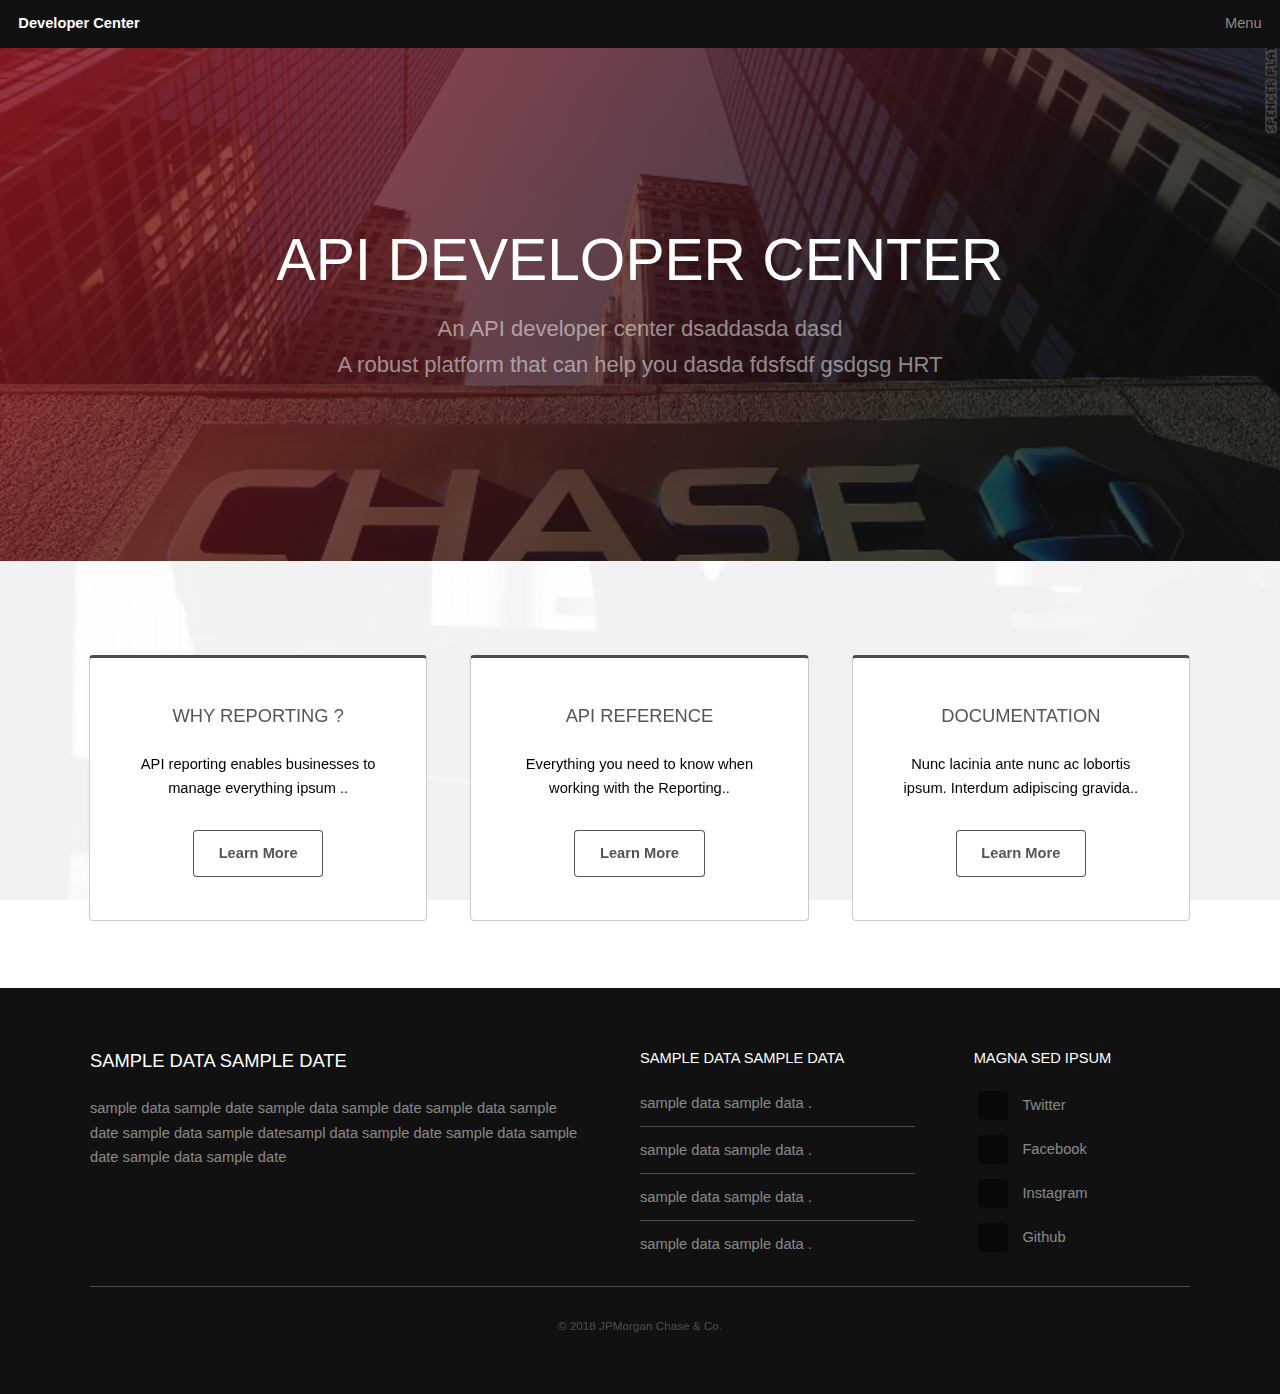
<file: spring-boot-swagger-example-master/target/classes/static/index.html>
<!DOCTYPE HTML>

<html>
	<head>
		<title>API DEVELOPER CENTER</title>
		<meta charset="utf-8" />
		<meta name="viewport" content="width=device-width, initial-scale=1, user-scalable=no" />
		<meta name="description" content="" />
		<meta name="keywords" content="" />
		<link rel="stylesheet" href="assets/css/main.css" />
		<link rel="stylesheet" href="sample/main1.css" />
		
	</head>
	<body class="is-preload">

		<!-- Header -->
			<header id="header">
				<a class="logo" href="index.html">Developer Center</a>
				<nav>
					<a href="#menu">Menu</a>
				</nav>
			</header>

		<!-- Nav -->
			<nav id="menu">
				<ul class="links">
					<li><a href="index.html">Home</a></li>
					<li><a href="elements.html">Reporting API</a></li>
					<li><a href="generic.html">Documents</a></li>
				</ul>
			</nav>

		<!-- Banner -->
			<section id="banner">
				<div class="inner">
					<h1>API DEVELOPER CENTER</h1>
					<p>An API developer center dsaddasda dasd<br />
					A robust platform that can help you dasda fdsfsdf gsdgsg HRT</p>
				</div>
				
			
			<video autoplay loop id="video-background" muted plays-inline>
  <source src="https://www.youtube.com/embed/rBkqL8N89q0?ecver=1" type="video/mp4">
</video>
			</section>
		<!-- Highlights -->
			<section class="wrapper">
				<div class="inner">
					<div class="highlights">
						<section>
							<div class="box">
								<header>
									
								<!--	<img class="image fit" src="images/api.PNG" alt="" />  -->
									<h3>WHY  Reporting ? </h3>
								</header>
								<p>API reporting enables businesses to manage everything ipsum ..</p>
								
						          <a href="#" class="button big" >Learn More</a>
					            
							</div>
						</section>
						<section>
							<div class="box">
								<header>
									<a href="#" class="icon fa-files-o"><span class="label">Icon</span></a>
								<!--	<img class="image fit" src="images/api.PNG" alt="" />  -->
									<h3>API REFERENCE</h3>
								</header>
								<p>Everything you need to know when working with the Reporting..</p>
								 <a href="elements.html" class="button big" >Learn More</a>
							</div>
						</section>
						<section >
							<div class="box">
								<header >
									<a href="#" class="icon fa-floppy-o"><span class="label">Icon</span></a>
									<h3>Documentation</h3>
								</header>
								<p >Nunc lacinia ante nunc ac lobortis ipsum. Interdum adipiscing gravida..</p>
								 <a href="generic.html" class="button big" >Learn More</a>
							</div>
						</section>
	

						
						
					</div>
				</div>
			</section>


		<!-- Footer -->
		<footer id="footer">
			<div class="inner">
				<div class="content">
					<section>
						<h3>sample data sample date</h3>
						<p>sample data sample date sample data sample date sample data sample date sample data sample datesampl data sample date sample data sample date sample data sample date</p>
					</section>
					<section>
						<h4> sample data sample data </h4>
						<ul class="alt">
							<li><a href="#"> sample data sample data .</a></li>
							<li><a href="#"> sample data sample data .</a></li>
							<li><a href="#"> sample data sample data .</a></li>
							<li><a href="#"> sample data sample data .</a></li>
						</ul>
					</section>
					<section>
						<h4>Magna sed ipsum</h4>
						<ul class="plain">
							<li><a href="#"><i class="icon fa-twitter">&nbsp;</i>Twitter</a></li>
							<li><a href="#"><i class="icon fa-facebook">&nbsp;</i>Facebook</a></li>
							<li><a href="#"><i class="icon fa-instagram">&nbsp;</i>Instagram</a></li>
							<li><a href="#"><i class="icon fa-github">&nbsp;</i>Github</a></li>
						</ul>
					</section>
				</div>
				<div class="copyright">
					&copy; 2018 JPMorgan Chase & Co.
				</div>
			</div>
		</footer>

		<!-- Scripts -->
		<script src="assets/js/jquery.min.js"></script>
		<script src="assets/js/browser.min.js"></script>
		<script src="assets/js/breakpoints.min.js"></script>
		<script src="assets/js/util.js"></script>
		<script src="assets/js/main.js"></script>
		<script>

		</script>

	</body>
</html>
</file>
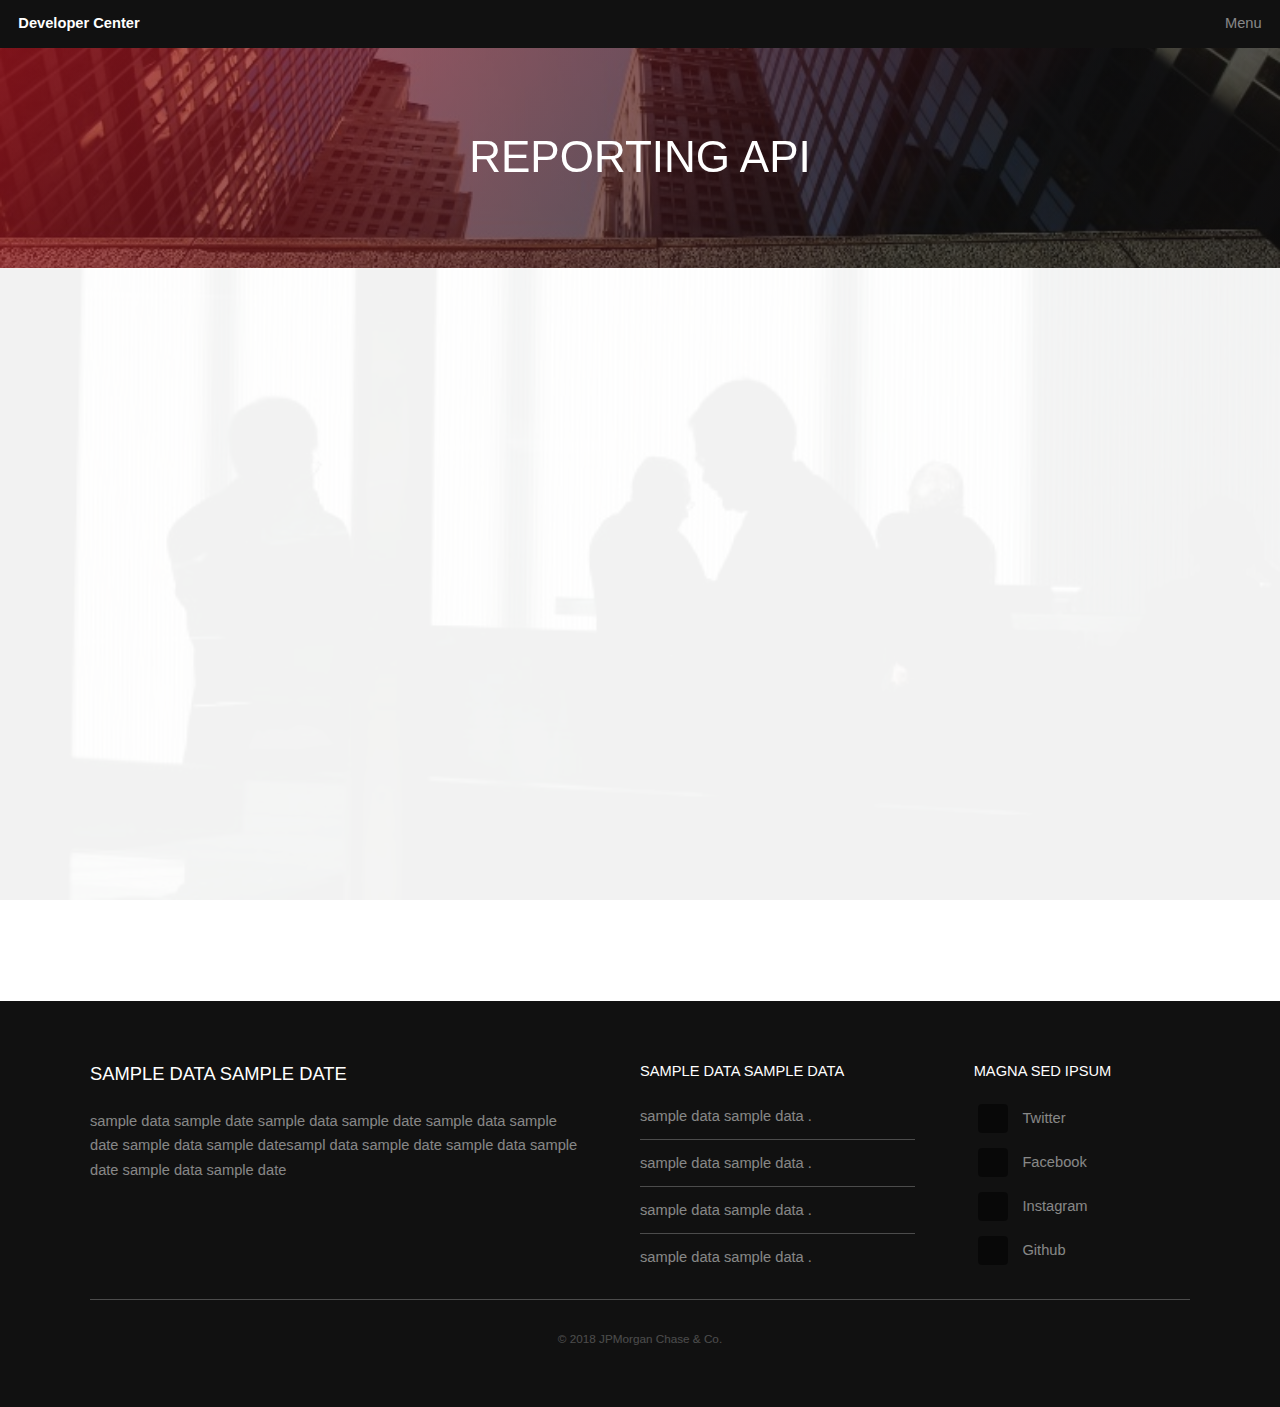
<file: spring-boot-swagger-example-master/target/classes/static/elements.html>
<!DOCTYPE HTML>
<html>
	<head>
		<title>API - REPORTING</title>
		<meta charset="utf-8" />
		<meta name="viewport" content="width=device-width, initial-scale=1, user-scalable=no" />
		<meta name="description" content="" />
		<meta name="keywords" content="" />
		<link rel="stylesheet" href="assets/css/main.css" />
	</head>
	<body class="is-preload">

		<!-- Header -->
			<header id="header">
				<a class="logo" href="index.html">Developer Center</a>
				<nav>
					<a href="#menu">Menu</a>
				</nav>
			</header>

		<!-- Nav -->
			<nav id="menu">
				<ul class="links">
					<li><a href="index.html">Home</a></li>
					<li><a href="elements.html">Reporting API</a></li>
					<li><a href="generic.html">Documents</a></li>
				</ul>
			</nav>

		<!-- Heading -->
			<div id="heading" >
				<h1>REPORTING API</h1>
			</div>



		<section class="full">
			<div >
				<iframe src="http://localhost:8080/swagger-ui.html" class="full">

				</iframe>

			</div>

		</section>


		<div  >
		</div>
		<!--<section class="wrapper">

			<div class="inner">

					<p>
						<iframe src="http://localhost:8080/swagger-ui.html" style="position: absolute; height: 100%; border: none">

					    </iframe>
					</p>

			</div>
		</section> -->



		<!-- Footer -->
		<!-- Footer -->
		<footer id="footer">
			<div class="inner">
				<div class="content">
					<section>
						<h3>sample data sample date</h3>
						<p>sample data sample date sample data sample date sample data sample date sample data sample datesampl data sample date sample data sample date sample data sample date</p>
					</section>
					<section>
						<h4> sample data sample data </h4>
						<ul class="alt">
							<li><a href="#"> sample data sample data .</a></li>
							<li><a href="#"> sample data sample data .</a></li>
							<li><a href="#"> sample data sample data .</a></li>
							<li><a href="#"> sample data sample data .</a></li>
						</ul>
					</section>
					<section>
						<h4>Magna sed ipsum</h4>
						<ul class="plain">
							<li><a href="#"><i class="icon fa-twitter">&nbsp;</i>Twitter</a></li>
							<li><a href="#"><i class="icon fa-facebook">&nbsp;</i>Facebook</a></li>
							<li><a href="#"><i class="icon fa-instagram">&nbsp;</i>Instagram</a></li>
							<li><a href="#"><i class="icon fa-github">&nbsp;</i>Github</a></li>
						</ul>
					</section>
				</div>
				<div class="copyright">
					&copy; 2018 JPMorgan Chase & Co.
				</div>
			</div>
		</footer>

		<!-- Scripts -->
			<script src="assets/js/jquery.min.js"></script>
			<script src="assets/js/browser.min.js"></script>
			<script src="assets/js/breakpoints.min.js"></script>
			<script src="assets/js/util.js"></script>
			<script src="assets/js/main.js"></script>

	</body>
</html>
</file>
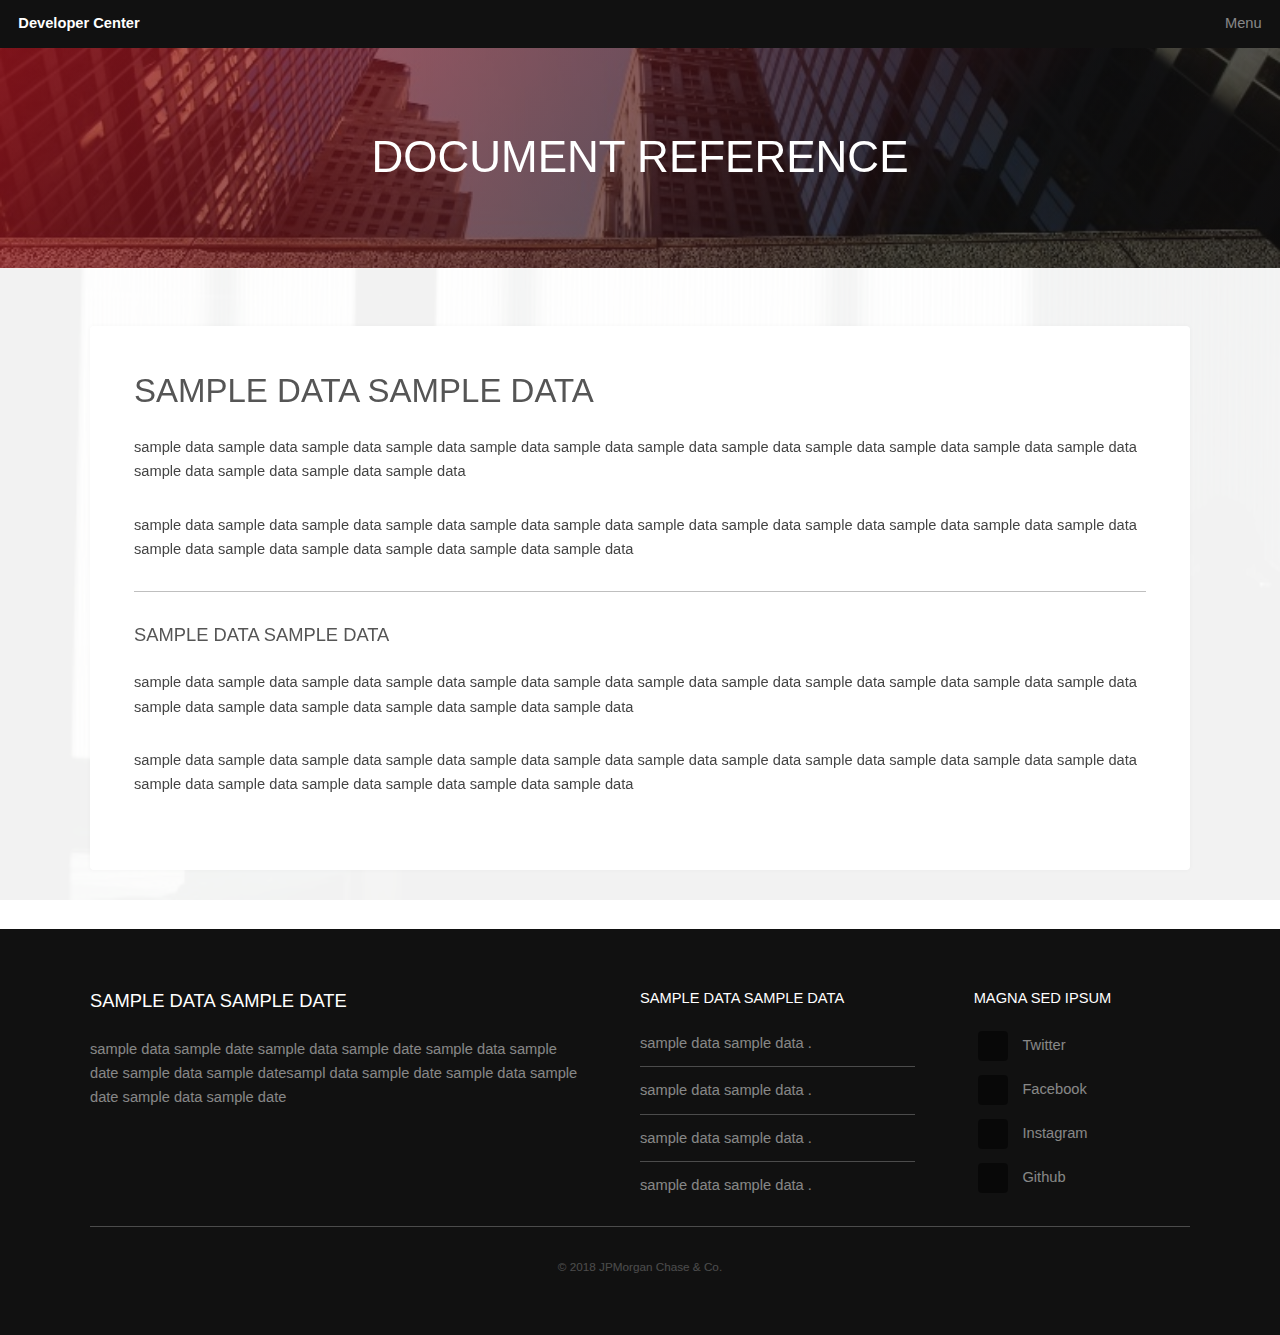
<file: spring-boot-swagger-example-master/target/classes/static/generic.html>
<!DOCTYPE HTML>
<html>
	<head>
		<title>DOCUMENT - REFERENCE</title>
		<meta charset="utf-8" />
		<meta name="viewport" content="width=device-width, initial-scale=1, user-scalable=no" />
		<meta name="description" content="" />
		<meta name="keywords" content="" />
		<link rel="stylesheet" href="assets/css/main.css" />
	</head>
	<body class="is-preload">

		<!-- Header -->
			<header id="header">
				<a class="logo" href="index.html">Developer Center</a>
				<nav>
					<a href="#menu">Menu</a>
				</nav>
			</header>

		<!-- Nav -->
			<nav id="menu">
				<ul class="links">
					<li><a href="index.html">Home</a></li>
					<li><a href="elements.html">Reporting API</a></li>
					<li><a href="generic.html">Documents</a></li>
				</ul>
			</nav>

		<!-- Heading -->
			<div id="heading" >
				<h1>Document Reference</h1>
			</div>

		<!-- Main -->
		<section id="main" class="wrapper">
			<div class="inner">
				<div class="content">
					<header>
						<h2> sample data sample data  </h2>
					</header>
					<p> sample data sample data  sample data sample data  sample data sample data  sample data sample data  sample data sample data  sample data sample data  sample data sample data  sample data sample data </p>
					<p> sample data sample data  sample data sample data  sample data sample data  sample data sample data  sample data sample data  sample data sample data  sample data sample data  sample data sample data  sample data sample data  </p>
					<hr />
					<h3> sample data sample data </h3>
					<p> sample data sample data  sample data sample data  sample data sample data  sample data sample data  sample data sample data  sample data sample data  sample data sample data  sample data sample data  sample data sample data </p>
					<p> sample data sample data  sample data sample data  sample data sample data  sample data sample data  sample data sample data  sample data sample data  sample data sample data  sample data sample data  sample data sample data </p>
				</div>
			</div>
		</section>

		<!-- Footer -->
		<footer id="footer">
			<div class="inner">
				<div class="content">
					<section>
						<h3>sample data sample date</h3>
						<p>sample data sample date sample data sample date sample data sample date sample data sample datesampl data sample date sample data sample date sample data sample date</p>
					</section>
					<section>
						<h4> sample data sample data </h4>
						<ul class="alt">
							<li><a href="#"> sample data sample data .</a></li>
							<li><a href="#"> sample data sample data .</a></li>
							<li><a href="#"> sample data sample data .</a></li>
							<li><a href="#"> sample data sample data .</a></li>
						</ul>
					</section>
					<section>
						<h4>Magna sed ipsum</h4>
						<ul class="plain">
							<li><a href="#"><i class="icon fa-twitter">&nbsp;</i>Twitter</a></li>
							<li><a href="#"><i class="icon fa-facebook">&nbsp;</i>Facebook</a></li>
							<li><a href="#"><i class="icon fa-instagram">&nbsp;</i>Instagram</a></li>
							<li><a href="#"><i class="icon fa-github">&nbsp;</i>Github</a></li>
						</ul>
					</section>
				</div>
				<div class="copyright">
					&copy; 2018 JPMorgan Chase & Co.
				</div>
			</div>
		</footer>

		<!-- Scripts -->
			<script src="assets/js/jquery.min.js"></script>
			<script src="assets/js/browser.min.js"></script>
			<script src="assets/js/breakpoints.min.js"></script>
			<script src="assets/js/util.js"></script>
			<script src="assets/js/main.js"></script>

	</body>
</html>
</file>
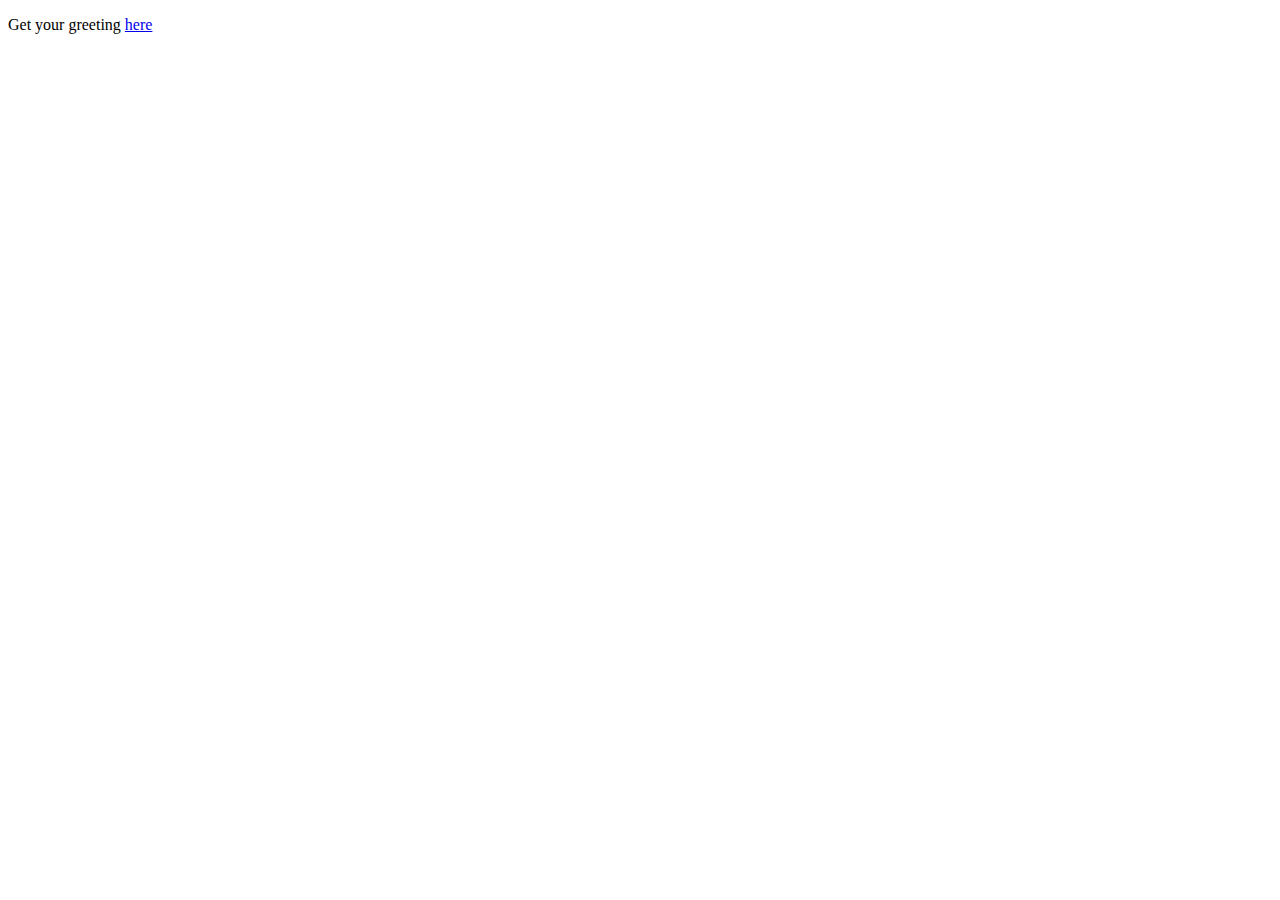
<file: spring-boot-swagger-example-master/target/classes/static/test.html>
<!DOCTYPE HTML>
<html>
<head> 
    <title>Getting Started: Serving Web Content</title> 
    <meta http-equiv="Content-Type" content="text/html; charset=UTF-8" />
</head>
<body>
    <p>Get your greeting <a href="/greeting">here</a></p>
</body>
</html>
</file>
<file: spring-boot-swagger-example-master/target/classes/static/assets/css/main.css>
/*
	Industrious by TEMPLATED
	templated.co @templatedco
	Released for free under the Creative Commons Attribution 3.0 license (templated.co/license)
*/
/* Basic */
@-ms-viewport {
  width: device-width; }
body {
  -ms-overflow-style: scrollbar; }

@media screen and (max-width: 480px) {
  html, body {
    min-width: 320px; } }
html {
  box-sizing: border-box; }

*, *:before, *:after {
  box-sizing: inherit; }

body {
  background: #ffffff; }
  body.is-preload *, body.is-preload *:before, body.is-preload *:after {
    -moz-animation: none !important;
    -webkit-animation: none !important;
    -ms-animation: none !important;
    animation: none !important;
    -moz-transition: none !important;
    -webkit-transition: none !important;
    -ms-transition: none !important;
    transition: none !important; }

html, body, div, span, applet, object,
iframe, h1, h2, h3, h4, h5, h6, p, blockquote,
pre, a, abbr, acronym, address, big, cite,
code, del, dfn, em, img, ins, kbd, q, s, samp,
small, strike, strong, sub, sup, tt, var, b,
u, i, center, dl, dt, dd, ol, ul, li, fieldset,
form, label, legend, table, caption, tbody,
tfoot, thead, tr, th, td, article, aside,
canvas, details, embed, figure, figcaption,
footer, header, hgroup, menu, nav, output, ruby,
section, summary, time, mark, audio, video,iframe {
  margin: 0;
  padding: 0;
  border: 0;
  font-size: 100%;
  font: inherit;
  vertical-align: baseline; }

article, aside, details, figcaption, figure,
footer, header, hgroup, menu, nav, section {
  display: block; }

body {
  line-height: 1; }

ol, ul {
  list-style: none; }

blockquote, q {
  quotes: none; }
  blockquote:before, blockquote:after, q:before, q:after {
    content: '';
    content: none; }

table {
  border-collapse: collapse;
  border-spacing: 0; }

iframe {
  position: absolute;
  height: 100%;
  border: none

  }

body {
  -webkit-text-size-adjust: none; }

mark {
  background-color: transparent;
  color: inherit; }

input::-moz-focus-inner {
  border: 0;
  padding: 0; }

input, select, textarea {
  -moz-appearance: none;
  -webkit-appearance: none;
  -ms-appearance: none;
  appearance: none; }

/* Typography */
html {
  font-size: 13pt; }
  @media screen and (max-width: 1680px) {
    html {
      font-size: 11pt; } }
  @media screen and (max-width: 980px) {
    html {
      font-size: 12pt; } }
  @media screen and (max-width: 480px) {
    html {
      font-size: 11pt; } }

body {
  background-color: #ffffff;
  color: #444444; }

body, input, select, textarea {
  font-family: "Raleway", Arial, Helvetica, sans-serif;
  font-weight: 400;
  font-size: 1rem;
  line-height: 1.65; }

a {
  -moz-transition: color 0.2s ease-in-out;
  -webkit-transition: color 0.2s ease-in-out;
  -ms-transition: color 0.2s ease-in-out;
  transition: color 0.2s ease-in-out;
  text-decoration: underline; }
  a:hover {
    text-decoration: none; }

strong, b {
  font-weight: 600; }

em, i {
  font-style: italic; }

p {
  margin: 0 0 2rem 0; }

header.special {
  text-align: center;
  margin-bottom: 4rem; }
  header.special p {
    max-width: 75%;
    margin-left: auto;
    margin-right: auto; }

h1, h2, h3, h4, h5, h6 {
  font-weight: 300;
  line-height: 1.5;
  text-transform: uppercase;
  margin: 0 0 1.5rem 0; }
  h1 a, h2 a, h3 a, h4 a, h5 a, h6 a {
    color: inherit;
    text-decoration: none; }

h1 {
  font-size: 3rem;
  line-height: 1.2; }

h2 {
  font-size: 2.25rem;
  line-height: 1.3; }

h3 {
  font-size: 1.25rem; }

h4 {
  font-size: 1rem; }

h5 {
  font-size: 0.9rem; }

h6 {
  font-size: 0.7rem; }

@media screen and (max-width: 736px) {
  h1 {
    font-size: 2.75rem;
    line-height: 1.3; }

  h2 {
    font-size: 1.75rem;
    line-height: 1.5; }

  h3 {
    font-size: 1.25rem; } }
sub {
  font-size: 0.8rem;
  position: relative;
  top: 0.5rem; }

sup {
  font-size: 0.8rem;
  position: relative;
  top: -0.5rem; }

blockquote {
  border-left: solid 0.5rem;
  font-style: italic;
  margin: 0 0 2rem 0;
  padding: 1rem 0 1rem 2rem; }

code {
  border-radius: 4px;
  border: solid 1px;
  font-family: "Courier New", monospace;
  font-size: 0.9rem;
  margin: 0 0.25rem;
  padding: 0.25rem 0.65rem; }

pre {
  -webkit-overflow-scrolling: touch;
  font-family: "Courier New", monospace;
  font-size: 0.9rem;
  margin: 0 0 2rem 0; }
  pre code {
    display: block;
    line-height: 1.75;
    padding: 1rem 1.5rem;
    overflow-x: auto; }

hr {
  border: 0;
  border-bottom: solid 1px;
  margin: 2rem 0; }
  hr.major {
    margin: 4rem 0; }

input, select, textarea {
  color: #555555; }

a {
  color: #ce1b28; }

strong, b {
  color: #555555; }

h1, h2, h3, h4, h5, h6 {
  color: #555555; }

blockquote {
  border-left-color: rgba(0, 0, 0, 0.25); }

code {
  background: rgba(0, 0, 0, 0.075);
  border-color: rgba(0, 0, 0, 0.25); }

hr {
  border-bottom-color: rgba(0, 0, 0, 0.25); }

/* full */
.full {
  margin: 0 auto;
  width: 75rem;
  max-width: 200rem;
  height:50rem;
  max-height: calc(100% - 3rem);
   }


/* Inner */
.inner {
  margin: 0 auto;
  width: 75rem;
  max-width: calc(100% - 6rem); }
  @media screen and (max-width: 480px) {
    .inner {
      max-width: calc(100% - 3rem); } }

/* Button */
input[type="submit"],
input[type="reset"],
input[type="button"],
button,
.button {
  -moz-appearance: none;
  -webkit-appearance: none;
  -ms-appearance: none;
  appearance: none;
  -moz-transition: background-color 0.2s ease-in-out, box-shadow 0.2s ease-in-out, color 0.2s ease-in-out;
  -webkit-transition: background-color 0.2s ease-in-out, box-shadow 0.2s ease-in-out, color 0.2s ease-in-out;
  -ms-transition: background-color 0.2s ease-in-out, box-shadow 0.2s ease-in-out, color 0.2s ease-in-out;
  transition: background-color 0.2s ease-in-out, box-shadow 0.2s ease-in-out, color 0.2s ease-in-out;
  border: 0;
  border-radius: 4px;
  cursor: pointer;
  display: inline-block;
  font-weight: 600;
  height: 3.25rem;
  line-height: 3.25rem;
  padding: 0 1.75rem;
  text-align: center;
  text-decoration: none;
  white-space: nowrap; }
  input[type="submit"].small,
  input[type="reset"].small,
  input[type="button"].small,
  button.small,
  .button.small {
    font-size: 0.8rem;
    height: 2.4375rem;
    line-height: 2.4375rem;
    padding: 0 1.25rem; }
  input[type="submit"].large,
  input[type="reset"].large,
  input[type="button"].large,
  button.large,
  .button.large {
    font-size: 1.35rem;
    height: 4.0625rem;
    line-height: 4.0625rem;
    padding: 0 2rem; }
  input[type="submit"].wide,
  input[type="reset"].wide,
  input[type="button"].wide,
  button.wide,
  .button.wide {
    min-width: 13rem; }
  input[type="submit"].icon:before,
  input[type="reset"].icon:before,
  input[type="button"].icon:before,
  button.icon:before,
  .button.icon:before {
    margin-right: 0.5rem; }
  input[type="submit"].fit,
  input[type="reset"].fit,
  input[type="button"].fit,
  button.fit,
  .button.fit {
    width: 100%; }
  input[type="submit"].disabled, input[type="submit"]:disabled,
  input[type="reset"].disabled,
  input[type="reset"]:disabled,
  input[type="button"].disabled,
  input[type="button"]:disabled,
  button.disabled,
  button:disabled,
  .button.disabled,
  .button:disabled {
    pointer-events: none;
    opacity: 0.25; }

input[type="submit"],
input[type="reset"],
input[type="button"],
button,
.button {
  background-color: transparent;
  box-shadow: inset 0 0 0 1px #555555;
  color: #555555 !important; }
  input[type="submit"]:hover,
  input[type="reset"]:hover,
  input[type="button"]:hover,
  button:hover,
  .button:hover {
    box-shadow: inset 0 0 0 1px #f7a70a;
    color: #f7a70a !important; }
    input[type="submit"]:hover:active,
    input[type="reset"]:hover:active,
    input[type="button"]:hover:active,
    button:hover:active,
    .button:hover:active {
      background-color: rgba(206, 27, 40, 0.25); }
  input[type="submit"].primary,
  input[type="reset"].primary,
  input[type="button"].primary,
  button.primary,
  .button.primary {
    box-shadow: none;
    background-color: #f7a70a;
    color: #ffffff !important; }
    input[type="submit"].primary:hover,
    input[type="reset"].primary:hover,
    input[type="button"].primary:hover,
    button.primary:hover,
    .button.primary:hover {
      background-color: #e2212f;
      box-shadow: none; }
      input[type="submit"].primary:hover:active,
      input[type="reset"].primary:hover:active,
      input[type="button"].primary:hover:active,
      button.primary:hover:active,
      .button.primary:hover:active {
        background-color: #b71824; }

/* Form */
form {
  margin: 0 0 2rem 0; }

input[type="text"],
input[type="password"],
input[type="email"],
input[type="tel"],
input[type="search"],
input[type="url"],
select,
textarea {
  -moz-appearance: none;
  -webkit-appearance: none;
  -ms-appearance: none;
  appearance: none;
  border-radius: 4px;
  border: none;
  border: solid 1px;
  color: inherit;
  display: block;
  outline: 0;
  padding: 0 1rem;
  text-decoration: none;
  width: 100%; }
  input[type="text"]:invalid,
  input[type="password"]:invalid,
  input[type="email"]:invalid,
  input[type="tel"]:invalid,
  input[type="search"]:invalid,
  input[type="url"]:invalid,
  select:invalid,
  textarea:invalid {
    box-shadow: none; }

label {
  display: block;
  font-size: 1rem;
  font-weight: 600;
  margin: 0 0 1rem 0; }

input[type="text"],
input[type="password"],
input[type="email"],
input[type="tel"],
input[type="search"],
input[type="url"] {
  height: 3.25rem; }

select {
  background-size: 1.25rem;
  background-repeat: no-repeat;
  background-position: calc(100% - 1rem) center;
  height: 3.25rem;
  padding-right: 3.25rem;
  text-overflow: ellipsis; }
  select:focus::-ms-value {
    background-color: transparent; }
  select::-ms-expand {
    display: none; }

textarea {
  padding: 0.75rem 1rem; }

input[type="checkbox"],
input[type="radio"] {
  -moz-appearance: none;
  -webkit-appearance: none;
  -ms-appearance: none;
  appearance: none;
  display: block;
  float: left;
  margin-right: -2rem;
  opacity: 0;
  width: 1rem;
  z-index: -1; }
  input[type="checkbox"] + label,
  input[type="radio"] + label {
    text-decoration: none;
    cursor: pointer;
    display: inline-block;
    font-size: 1rem;
    font-weight: 400;
    padding-left: 2.825rem;
    padding-right: 0.875rem;
    position: relative; }
    input[type="checkbox"] + label:before,
    input[type="radio"] + label:before {
      -moz-osx-font-smoothing: grayscale;
      -webkit-font-smoothing: antialiased;
      font-family: FontAwesome;
      font-style: normal;
      font-weight: normal;
      text-transform: none !important; }
    input[type="checkbox"] + label:before,
    input[type="radio"] + label:before {
      border-radius: 4px;
      border: solid 1px;
      content: '';
      display: inline-block;
      height: 1.95rem;
      left: 0;
      line-height: 1.86875rem;
      position: absolute;
      text-align: center;
      top: -0.1625rem;
      width: 1.95rem; }
  input[type="checkbox"]:checked + label:before,
  input[type="radio"]:checked + label:before {
    content: '\f00c'; }

input[type="checkbox"] + label:before {
  border-radius: 4px; }

input[type="radio"] + label:before {
  border-radius: 100%; }

::-webkit-input-placeholder {
  opacity: 1.0; }

:-moz-placeholder {
  opacity: 1.0; }

::-moz-placeholder {
  opacity: 1.0; }

:-ms-input-placeholder {
  opacity: 1.0; }

label {
  color: #555555; }

input[type="text"],
input[type="password"],
input[type="email"],
input[type="tel"],
input[type="search"],
input[type="url"],
select,
textarea {
  background-color: rgba(0, 0, 0, 0.075);
  border-color: rgba(0, 0, 0, 0.25); }
  input[type="text"]:focus,
  input[type="password"]:focus,
  input[type="email"]:focus,
  input[type="tel"]:focus,
  input[type="search"]:focus,
  input[type="url"]:focus,
  select:focus,
  textarea:focus {
    border-color: #ce1b28;
    box-shadow: 0 0 0 1px #ce1b28; }

select {
  background-image: url("data:image/svg+xml;charset=utf8,%3Csvg xmlns='http://www.w3.org/2000/svg' width='40' height='40' preserveAspectRatio='none' viewBox='0 0 40 40'%3E%3Cpath d='M9.4,12.3l10.4,10.4l10.4-10.4c0.2-0.2,0.5-0.4,0.9-0.4c0.3,0,0.6,0.1,0.9,0.4l3.3,3.3c0.2,0.2,0.4,0.5,0.4,0.9 c0,0.4-0.1,0.6-0.4,0.9L20.7,31.9c-0.2,0.2-0.5,0.4-0.9,0.4c-0.3,0-0.6-0.1-0.9-0.4L4.3,17.3c-0.2-0.2-0.4-0.5-0.4-0.9 c0-0.4,0.1-0.6,0.4-0.9l3.3-3.3c0.2-0.2,0.5-0.4,0.9-0.4S9.1,12.1,9.4,12.3z' fill='rgba(0, 0, 0, 0.25)' /%3E%3C/svg%3E"); }
  select option {
    color: #444444;
    background-color: #ffffff; }

input[type="checkbox"] + label,
input[type="radio"] + label {
  color: #444444; }
  input[type="checkbox"] + label:before,
  input[type="radio"] + label:before {
    background: rgba(0, 0, 0, 0.075);
    border-color: rgba(0, 0, 0, 0.25); }
input[type="checkbox"]:checked + label:before,
input[type="radio"]:checked + label:before {
  background-color: #ce1b28;
  border-color: #ce1b28;
  color: #ffffff; }
input[type="checkbox"]:focus + label:before,
input[type="radio"]:focus + label:before {
  border-color: #ce1b28;
  box-shadow: 0 0 0 1px #ce1b28; }

::-webkit-input-placeholder {
  color: #bbbbbb !important; }

:-moz-placeholder {
  color: #bbbbbb !important; }

::-moz-placeholder {
  color: #bbbbbb !important; }

:-ms-input-placeholder {
  color: #bbbbbb !important; }

/* List */
ol {
  list-style: decimal;
  margin: 0 0 2rem 0;
  padding-left: 1.25rem; }
  ol li {
    padding-left: 0.25rem; }

ul {
  list-style: disc;
  margin: 0 0 2rem 0;
  padding-left: 1rem; }
  ul li {
    padding-left: 0.325rem; }
  ul.plain {
    list-style: none;
    padding-left: 0; }
    ul.plain li {
      margin-bottom: 1rem; }
      ul.plain li .icon {
        border-radius: 4px;
        color: #ffffff;
        display: inline-block;
        margin-right: 1rem;
        text-align: center;
        width: 2rem;
        height: 2rem;
        line-height: 2rem;
        background: rgba(0, 0, 0, 0.5); }
  ul.alt {
    list-style: none;
    padding-left: 0; }
    ul.alt li {
      border-top: solid 1px;
      padding: 0.75rem 0; }
      ul.alt li:first-child {
        border-top: 0;
        padding-top: 0; }
      ul.alt li:last-child {
        padding-bottom: 0; }

dl {
  margin: 0 0 2rem 0; }
  dl dt {
    display: block;
    font-weight: 600;
    margin: 0 0 1rem 0; }
  dl dd {
    margin-left: 1.5rem; }

ul.alt li {
  border-top-color: rgba(0, 0, 0, 0.25); }

/* Table */
.table-wrapper {
  -webkit-overflow-scrolling: touch;
  overflow-x: auto; }

table {
  margin: 0 0 2rem 0;
  width: 100%; }
  table tbody tr {
    border: solid 1px;
    border-left: 0;
    border-right: 0; }
  table td {
    padding: 0.75rem 0.75rem; }
  table th {
    font-size: 0.9rem;
    font-weight: 600;
    padding: 0 0.75rem 0.75rem 0.75rem;
    text-align: left; }
  table thead {
    border-bottom: solid 2px; }
  table tfoot {
    border-top: solid 2px; }
  table.alt {
    border-collapse: separate; }
    table.alt tbody tr td {
      border: solid 1px;
      border-left-width: 0;
      border-top-width: 0; }
      table.alt tbody tr td:first-child {
        border-left-width: 1px; }
    table.alt tbody tr:first-child td {
      border-top-width: 1px; }
    table.alt thead {
      border-bottom: 0; }
    table.alt tfoot {
      border-top: 0; }

table tbody tr {
  border-color: rgba(0, 0, 0, 0.25); }
  table tbody tr:nth-child(2n + 1) {
    background-color: rgba(0, 0, 0, 0.075); }
table th {
  color: #555555; }
table thead {
  border-bottom-color: rgba(0, 0, 0, 0.25); }
table tfoot {
  border-top-color: rgba(0, 0, 0, 0.25); }
table.alt tbody tr td {
  border-color: rgba(0, 0, 0, 0.25); }

/* Highlights */
.highlights {
  width: 100%;
  margin: 2.5rem 0;
  display: -moz-flex;
  display: -webkit-flex;
  display: -ms-flex;
  display: flex;
  -moz-flex-wrap: wrap;
  -webkit-flex-wrap: wrap;
  -ms-flex-wrap: wrap;
  flex-wrap: wrap;
  -moz-align-items: -moz-stretch;
  -webkit-align-items: -webkit-stretch;
  -ms-align-items: -ms-stretch;
  align-items: stretch; }
  .highlights > * {
    -moz-flex-shrink: 1;
    -webkit-flex-shrink: 1;
    -ms-flex-shrink: 1;
    flex-shrink: 1;
    -moz-flex-grow: 0;
    -webkit-flex-grow: 0;
    -ms-flex-grow: 0;
    flex-grow: 0; }
  .highlights > * {
    width: 33.3333333333%; }
  .highlights > * {
    padding: 1.5rem;
    width: calc(33.3333333333% + 1rem); }
  .highlights > :nth-child(-n + 3) {
    padding-top: 0; }
  .highlights > :nth-last-child(-n + 3) {
    padding-bottom: 0; }
  .highlights > :nth-child(3n + 1) {
    padding-left: 0; }
  .highlights > :nth-child(3n) {
    padding-right: 0; }
  .highlights > :nth-child(3n + 1),
  .highlights > :nth-child(3n) {
    width: calc(33.3333333333% + -0.5rem); }
  .highlights .content {
    border-radius: 4px;
    height: 100%;
    padding: 3rem;
    text-align: center; }
    .highlights .content .icon {
      font-size: 5rem; }
  .highlights > div > :last-child {
    margin-bottom: 0; }
  @media screen and (max-width: 980px) {
    .highlights > * {
      width: 50%; }
    .highlights > * {
      padding: 1rem;
      width: calc(33.3333333333% + 0.6666666667rem); }
    .highlights > :nth-child(-n + 3) {
      padding-top: 1rem; }
    .highlights > :nth-last-child(-n + 3) {
      padding-bottom: 1rem; }
    .highlights > :nth-child(3n + 1) {
      padding-left: 1rem; }
    .highlights > :nth-child(3n) {
      padding-right: 1rem; }
    .highlights > :nth-child(3n + 1),
    .highlights > :nth-child(3n) {
      padding: 1rem;
      width: calc(50% + 1rem); }
    .highlights > * {
      padding: 1rem;
      width: calc(50% + 1rem); }
    .highlights > :nth-child(-n + 2) {
      padding-top: 0; }
    .highlights > :nth-last-child(-n + 2) {
      padding-bottom: 0; }
    .highlights > :nth-child(2n + 1) {
      padding-left: 0; }
    .highlights > :nth-child(2n) {
      padding-right: 0; }
    .highlights > :nth-child(2n + 1),
    .highlights > :nth-child(2n) {
      width: calc(50% + 0rem); }
    .highlights .content {
      padding: 2rem; } }
  @media screen and (max-width: 736px) {
    .highlights > * {
      width: 100%; }
    .highlights > * {
      padding: 1rem;
      width: calc(33.3333333333% + 0.6666666667rem); }
    .highlights > :nth-child(-n + 3) {
      padding-top: 1rem; }
    .highlights > :nth-last-child(-n + 3) {
      padding-bottom: 1rem; }
    .highlights > :nth-child(3n + 1) {
      padding-left: 1rem; }
    .highlights > :nth-child(3n) {
      padding-right: 1rem; }
    .highlights > :nth-child(3n + 1),
    .highlights > :nth-child(3n) {
      padding: 1rem;
      width: calc(100% + 2rem); }
    .highlights > * {
      padding: 1rem;
      width: calc(50% + 1rem); }
    .highlights > :nth-child(-n + 2) {
      padding-top: 1rem; }
    .highlights > :nth-last-child(-n + 2) {
      padding-bottom: 1rem; }
    .highlights > :nth-child(2n + 1) {
      padding-left: 1rem; }
    .highlights > :nth-child(2n) {
      padding-right: 1rem; }
    .highlights > :nth-child(2n + 1),
    .highlights > :nth-child(2n) {
      padding: 1rem;
      width: calc(100% + 2rem); }
    .highlights > * {
      padding: 1rem;
      width: calc(100% + 2rem); }
    .highlights > :nth-child(-n + 1) {
      padding-top: 0; }
    .highlights > :nth-last-child(-n + 1) {
      padding-bottom: 0; }
    .highlights > :nth-child(1n + 1) {
      padding-left: 0; }
    .highlights > :nth-child(1n) {
      padding-right: 0; }
    .highlights > :nth-child(1n + 1),
    .highlights > :nth-child(1n) {
      width: calc(100% + 1rem); } }

.highlights .content {
  background: #ffffff;
  box-shadow: 0px 0px 4px 1px rgba(0, 0, 0, 0.025); }

/* Testimonials */
.testimonials {
  margin: 2.5rem 0;
  width: 100%;
  display: -moz-flex;
  display: -webkit-flex;
  display: -ms-flex;
  display: flex;
  -moz-flex-wrap: wrap;
  -webkit-flex-wrap: wrap;
  -ms-flex-wrap: wrap;
  flex-wrap: wrap;
  -moz-align-items: -moz-stretch;
  -webkit-align-items: -webkit-stretch;
  -ms-align-items: -ms-stretch;
  align-items: stretch; }
  .testimonials > * {
    -moz-flex-shrink: 1;
    -webkit-flex-shrink: 1;
    -ms-flex-shrink: 1;
    flex-shrink: 1;
    -moz-flex-grow: 0;
    -webkit-flex-grow: 0;
    -ms-flex-grow: 0;
    flex-grow: 0; }
  .testimonials > * {
    width: 33.3333333333%; }
  .testimonials > * {
    padding: 1.5rem;
    width: calc(33.3333333333% + 1rem); }
  .testimonials > :nth-child(-n + 3) {
    padding-top: 0; }
  .testimonials > :nth-last-child(-n + 3) {
    padding-bottom: 0; }
  .testimonials > :nth-child(3n + 1) {
    padding-left: 0; }
  .testimonials > :nth-child(3n) {
    padding-right: 0; }
  .testimonials > :nth-child(3n + 1),
  .testimonials > :nth-child(3n) {
    width: calc(33.3333333333% + -0.5rem); }
  .testimonials .content {
    border-radius: 4px;
    height: 100%;
    padding: 3rem; }
    .testimonials .content .author {
      display: -moz-flex;
      display: -webkit-flex;
      display: -ms-flex;
      display: flex;
      -moz-align-items: center;
      -webkit-align-items: center;
      -ms-align-items: center;
      align-items: center; }
      .testimonials .content .author blockquote {
        margin: 0; }
      .testimonials .content .author .image {
        margin-right: 2rem;
        width: 20%; }
        .testimonials .content .author .image img {
          border-radius: 100%;
          max-width: 100%; }
    .testimonials .content .credit {
      font-size: 0.75rem; }
    .testimonials .content p:last-child {
      margin: 0; }
  .testimonials > div > :last-child {
    margin-bottom: 0; }
  @media screen and (max-width: 980px) {
    .testimonials > * {
      width: 50%; }
    .testimonials > * {
      padding: 1rem;
      width: calc(33.3333333333% + 0.6666666667rem); }
    .testimonials > :nth-child(-n + 3) {
      padding-top: 1rem; }
    .testimonials > :nth-last-child(-n + 3) {
      padding-bottom: 1rem; }
    .testimonials > :nth-child(3n + 1) {
      padding-left: 1rem; }
    .testimonials > :nth-child(3n) {
      padding-right: 1rem; }
    .testimonials > :nth-child(3n + 1),
    .testimonials > :nth-child(3n) {
      padding: 1rem;
      width: calc(50% + 1rem); }
    .testimonials > * {
      padding: 1rem;
      width: calc(50% + 1rem); }
    .testimonials > :nth-child(-n + 2) {
      padding-top: 0; }
    .testimonials > :nth-last-child(-n + 2) {
      padding-bottom: 0; }
    .testimonials > :nth-child(2n + 1) {
      padding-left: 0; }
    .testimonials > :nth-child(2n) {
      padding-right: 0; }
    .testimonials > :nth-child(2n + 1),
    .testimonials > :nth-child(2n) {
      width: calc(50% + 0rem); }
    .testimonials .content {
      padding: 2rem; } }
  @media screen and (max-width: 736px) {
    .testimonials > * {
      width: 100%; }
    .testimonials > * {
      padding: 1rem;
      width: calc(33.3333333333% + 0.6666666667rem); }
    .testimonials > :nth-child(-n + 3) {
      padding-top: 1rem; }
    .testimonials > :nth-last-child(-n + 3) {
      padding-bottom: 1rem; }
    .testimonials > :nth-child(3n + 1) {
      padding-left: 1rem; }
    .testimonials > :nth-child(3n) {
      padding-right: 1rem; }
    .testimonials > :nth-child(3n + 1),
    .testimonials > :nth-child(3n) {
      padding: 1rem;
      width: calc(100% + 2rem); }
    .testimonials > * {
      padding: 1rem;
      width: calc(50% + 1rem); }
    .testimonials > :nth-child(-n + 2) {
      padding-top: 1rem; }
    .testimonials > :nth-last-child(-n + 2) {
      padding-bottom: 1rem; }
    .testimonials > :nth-child(2n + 1) {
      padding-left: 1rem; }
    .testimonials > :nth-child(2n) {
      padding-right: 1rem; }
    .testimonials > :nth-child(2n + 1),
    .testimonials > :nth-child(2n) {
      padding: 1rem;
      width: calc(100% + 2rem); }
    .testimonials > * {
      padding: 1rem;
      width: calc(100% + 2rem); }
    .testimonials > :nth-child(-n + 1) {
      padding-top: 0; }
    .testimonials > :nth-last-child(-n + 1) {
      padding-bottom: 0; }
    .testimonials > :nth-child(1n + 1) {
      padding-left: 0; }
    .testimonials > :nth-child(1n) {
      padding-right: 0; }
    .testimonials > :nth-child(1n + 1),
    .testimonials > :nth-child(1n) {
      width: calc(100% + 1rem); } }

.testimonials .content {
  background: #ffffff;
  box-shadow: 0px 0px 4px 1px rgba(0, 0, 0, 0.025); }
  .testimonials .content .credit strong {
    color: #ce1b28; }

/* Actions */
ul.actions {
  display: -moz-flex;
  display: -webkit-flex;
  display: -ms-flex;
  display: flex;
  cursor: default;
  list-style: none;
  margin-left: -1rem;
  padding-left: 0; }
  ul.actions li {
    padding: 0 0 0 1rem;
    vertical-align: middle; }
  ul.actions.special {
    -moz-justify-content: center;
    -webkit-justify-content: center;
    -ms-justify-content: center;
    justify-content: center;
    width: calc(100% + 1rem); }
  ul.actions.stacked {
    -moz-flex-direction: column;
    -webkit-flex-direction: column;
    -ms-flex-direction: column;
    flex-direction: column;
    margin-left: 0; }
    ul.actions.stacked li {
      padding: 1.3rem 0 0 0; }
      ul.actions.stacked li:first-child {
        padding-top: 0; }
  ul.actions.fit {
    width: calc(100% + 1rem); }
    ul.actions.fit li {
      -moz-flex-grow: 1;
      -webkit-flex-grow: 1;
      -ms-flex-grow: 1;
      flex-grow: 1;
      -moz-flex-shrink: 1;
      -webkit-flex-shrink: 1;
      -ms-flex-shrink: 1;
      flex-shrink: 1;
      width: 100%; }
      ul.actions.fit li > * {
        width: 100%; }
    ul.actions.fit.stacked {
      width: 100%; }
  @media screen and (max-width: 480px) {
    ul.actions:not(.fixed) {
      -moz-flex-direction: column;
      -webkit-flex-direction: column;
      -ms-flex-direction: column;
      flex-direction: column;
      margin-left: 0;
      width: 100% !important; }
      ul.actions:not(.fixed) li {
        -moz-flex-grow: 1;
        -webkit-flex-grow: 1;
        -ms-flex-grow: 1;
        flex-grow: 1;
        -moz-flex-shrink: 1;
        -webkit-flex-shrink: 1;
        -ms-flex-shrink: 1;
        flex-shrink: 1;
        padding: 1rem 0 0 0;
        text-align: center;
        width: 100%; }
        ul.actions:not(.fixed) li > * {
          width: 100%; }
        ul.actions:not(.fixed) li:first-child {
          padding-top: 0; }
        ul.actions:not(.fixed) li input[type="submit"],
        ul.actions:not(.fixed) li input[type="reset"],
        ul.actions:not(.fixed) li input[type="button"],
        ul.actions:not(.fixed) li button,
        ul.actions:not(.fixed) li .button {
          width: 100%; }
          ul.actions:not(.fixed) li input[type="submit"].icon:before,
          ul.actions:not(.fixed) li input[type="reset"].icon:before,
          ul.actions:not(.fixed) li input[type="button"].icon:before,
          ul.actions:not(.fixed) li button.icon:before,
          ul.actions:not(.fixed) li .button.icon:before {
            margin-left: -0.5rem; } }

/* Grid */
.row {
  display: flex;
  flex-wrap: wrap;
  box-sizing: border-box; }
  .row > * {
    box-sizing: border-box; }
  .row.gtr-uniform > * > :last-child {
    margin-bottom: 0; }

.row > .imp {
  order: -1; }
.row > .col-1 {
  width: 8.3333333333%; }
.row > .off-1 {
  margin-left: 8.3333333333%; }
.row > .col-2 {
  width: 16.6666666667%; }
.row > .off-2 {
  margin-left: 16.6666666667%; }
.row > .col-3 {
  width: 25%; }
.row > .off-3 {
  margin-left: 25%; }
.row > .col-4 {
  width: 33.3333333333%; }
.row > .off-4 {
  margin-left: 33.3333333333%; }
.row > .col-5 {
  width: 41.6666666667%; }
.row > .off-5 {
  margin-left: 41.6666666667%; }
.row > .col-6 {
  width: 50%; }
.row > .off-6 {
  margin-left: 50%; }
.row > .col-7 {
  width: 58.3333333333%; }
.row > .off-7 {
  margin-left: 58.3333333333%; }
.row > .col-8 {
  width: 66.6666666667%; }
.row > .off-8 {
  margin-left: 66.6666666667%; }
.row > .col-9 {
  width: 75%; }
.row > .off-9 {
  margin-left: 75%; }
.row > .col-10 {
  width: 83.3333333333%; }
.row > .off-10 {
  margin-left: 83.3333333333%; }
.row > .col-11 {
  width: 91.6666666667%; }
.row > .off-11 {
  margin-left: 91.6666666667%; }
.row > .col-12 {
  width: 100%; }
.row > .off-12 {
  margin-left: 100%; }
.row.gtr-0 {
  margin-top: 0;
  margin-left: 0rem; }
  .row.gtr-0 > * {
    padding: 0 0 0 0rem; }
  .row.gtr-0.gtr-uniform {
    margin-top: 0rem; }
    .row.gtr-0.gtr-uniform > * {
      padding-top: 0rem; }
.row.gtr-25 {
  margin-top: 0;
  margin-left: -0.75rem; }
  .row.gtr-25 > * {
    padding: 0 0 0 0.75rem; }
  .row.gtr-25.gtr-uniform {
    margin-top: -0.75rem; }
    .row.gtr-25.gtr-uniform > * {
      padding-top: 0.75rem; }
.row.gtr-50 {
  margin-top: 0;
  margin-left: -1.5rem; }
  .row.gtr-50 > * {
    padding: 0 0 0 1.5rem; }
  .row.gtr-50.gtr-uniform {
    margin-top: -1.5rem; }
    .row.gtr-50.gtr-uniform > * {
      padding-top: 1.5rem; }
.row {
  margin-top: 0;
  margin-left: -3rem; }
  .row > * {
    padding: 0 0 0 3rem; }
  .row.gtr-uniform {
    margin-top: -3rem; }
    .row.gtr-uniform > * {
      padding-top: 3rem; }
.row.gtr-150 {
  margin-top: 0;
  margin-left: -4.5rem; }
  .row.gtr-150 > * {
    padding: 0 0 0 4.5rem; }
  .row.gtr-150.gtr-uniform {
    margin-top: -4.5rem; }
    .row.gtr-150.gtr-uniform > * {
      padding-top: 4.5rem; }
.row.gtr-200 {
  margin-top: 0;
  margin-left: -6rem; }
  .row.gtr-200 > * {
    padding: 0 0 0 6rem; }
  .row.gtr-200.gtr-uniform {
    margin-top: -6rem; }
    .row.gtr-200.gtr-uniform > * {
      padding-top: 6rem; }

@media screen and (max-width: 1680px) {
  .row {
    display: flex;
    flex-wrap: wrap;
    box-sizing: border-box; }
    .row > * {
      box-sizing: border-box; }
    .row.gtr-uniform > * > :last-child {
      margin-bottom: 0; }

  .row > .imp-xlarge {
    order: -1; }
  .row > .col-1-xlarge {
    width: 8.3333333333%; }
  .row > .off-1-xlarge {
    margin-left: 8.3333333333%; }
  .row > .col-2-xlarge {
    width: 16.6666666667%; }
  .row > .off-2-xlarge {
    margin-left: 16.6666666667%; }
  .row > .col-3-xlarge {
    width: 25%; }
  .row > .off-3-xlarge {
    margin-left: 25%; }
  .row > .col-4-xlarge {
    width: 33.3333333333%; }
  .row > .off-4-xlarge {
    margin-left: 33.3333333333%; }
  .row > .col-5-xlarge {
    width: 41.6666666667%; }
  .row > .off-5-xlarge {
    margin-left: 41.6666666667%; }
  .row > .col-6-xlarge {
    width: 50%; }
  .row > .off-6-xlarge {
    margin-left: 50%; }
  .row > .col-7-xlarge {
    width: 58.3333333333%; }
  .row > .off-7-xlarge {
    margin-left: 58.3333333333%; }
  .row > .col-8-xlarge {
    width: 66.6666666667%; }
  .row > .off-8-xlarge {
    margin-left: 66.6666666667%; }
  .row > .col-9-xlarge {
    width: 75%; }
  .row > .off-9-xlarge {
    margin-left: 75%; }
  .row > .col-10-xlarge {
    width: 83.3333333333%; }
  .row > .off-10-xlarge {
    margin-left: 83.3333333333%; }
  .row > .col-11-xlarge {
    width: 91.6666666667%; }
  .row > .off-11-xlarge {
    margin-left: 91.6666666667%; }
  .row > .col-12-xlarge {
    width: 100%; }
  .row > .off-12-xlarge {
    margin-left: 100%; }
  .row.gtr-0 {
    margin-top: 0;
    margin-left: 0rem; }
    .row.gtr-0 > * {
      padding: 0 0 0 0rem; }
    .row.gtr-0.gtr-uniform {
      margin-top: 0rem; }
      .row.gtr-0.gtr-uniform > * {
        padding-top: 0rem; }
  .row.gtr-25 {
    margin-top: 0;
    margin-left: -0.75rem; }
    .row.gtr-25 > * {
      padding: 0 0 0 0.75rem; }
    .row.gtr-25.gtr-uniform {
      margin-top: -0.75rem; }
      .row.gtr-25.gtr-uniform > * {
        padding-top: 0.75rem; }
  .row.gtr-50 {
    margin-top: 0;
    margin-left: -1.5rem; }
    .row.gtr-50 > * {
      padding: 0 0 0 1.5rem; }
    .row.gtr-50.gtr-uniform {
      margin-top: -1.5rem; }
      .row.gtr-50.gtr-uniform > * {
        padding-top: 1.5rem; }
  .row {
    margin-top: 0;
    margin-left: -3rem; }
    .row > * {
      padding: 0 0 0 3rem; }
    .row.gtr-uniform {
      margin-top: -3rem; }
      .row.gtr-uniform > * {
        padding-top: 3rem; }
  .row.gtr-150 {
    margin-top: 0;
    margin-left: -4.5rem; }
    .row.gtr-150 > * {
      padding: 0 0 0 4.5rem; }
    .row.gtr-150.gtr-uniform {
      margin-top: -4.5rem; }
      .row.gtr-150.gtr-uniform > * {
        padding-top: 4.5rem; }
  .row.gtr-200 {
    margin-top: 0;
    margin-left: -6rem; }
    .row.gtr-200 > * {
      padding: 0 0 0 6rem; }
    .row.gtr-200.gtr-uniform {
      margin-top: -6rem; }
      .row.gtr-200.gtr-uniform > * {
        padding-top: 6rem; } }
@media screen and (max-width: 1280px) {
  .row {
    display: flex;
    flex-wrap: wrap;
    box-sizing: border-box; }
    .row > * {
      box-sizing: border-box; }
    .row.gtr-uniform > * > :last-child {
      margin-bottom: 0; }

  .row > .imp-large {
    order: -1; }
  .row > .col-1-large {
    width: 8.3333333333%; }
  .row > .off-1-large {
    margin-left: 8.3333333333%; }
  .row > .col-2-large {
    width: 16.6666666667%; }
  .row > .off-2-large {
    margin-left: 16.6666666667%; }
  .row > .col-3-large {
    width: 25%; }
  .row > .off-3-large {
    margin-left: 25%; }
  .row > .col-4-large {
    width: 33.3333333333%; }
  .row > .off-4-large {
    margin-left: 33.3333333333%; }
  .row > .col-5-large {
    width: 41.6666666667%; }
  .row > .off-5-large {
    margin-left: 41.6666666667%; }
  .row > .col-6-large {
    width: 50%; }
  .row > .off-6-large {
    margin-left: 50%; }
  .row > .col-7-large {
    width: 58.3333333333%; }
  .row > .off-7-large {
    margin-left: 58.3333333333%; }
  .row > .col-8-large {
    width: 66.6666666667%; }
  .row > .off-8-large {
    margin-left: 66.6666666667%; }
  .row > .col-9-large {
    width: 75%; }
  .row > .off-9-large {
    margin-left: 75%; }
  .row > .col-10-large {
    width: 83.3333333333%; }
  .row > .off-10-large {
    margin-left: 83.3333333333%; }
  .row > .col-11-large {
    width: 91.6666666667%; }
  .row > .off-11-large {
    margin-left: 91.6666666667%; }
  .row > .col-12-large {
    width: 100%; }
  .row > .off-12-large {
    margin-left: 100%; }
  .row.gtr-0 {
    margin-top: 0;
    margin-left: 0rem; }
    .row.gtr-0 > * {
      padding: 0 0 0 0rem; }
    .row.gtr-0.gtr-uniform {
      margin-top: 0rem; }
      .row.gtr-0.gtr-uniform > * {
        padding-top: 0rem; }
  .row.gtr-25 {
    margin-top: 0;
    margin-left: -0.375rem; }
    .row.gtr-25 > * {
      padding: 0 0 0 0.375rem; }
    .row.gtr-25.gtr-uniform {
      margin-top: -0.375rem; }
      .row.gtr-25.gtr-uniform > * {
        padding-top: 0.375rem; }
  .row.gtr-50 {
    margin-top: 0;
    margin-left: -0.75rem; }
    .row.gtr-50 > * {
      padding: 0 0 0 0.75rem; }
    .row.gtr-50.gtr-uniform {
      margin-top: -0.75rem; }
      .row.gtr-50.gtr-uniform > * {
        padding-top: 0.75rem; }
  .row {
    margin-top: 0;
    margin-left: -1.5rem; }
    .row > * {
      padding: 0 0 0 1.5rem; }
    .row.gtr-uniform {
      margin-top: -1.5rem; }
      .row.gtr-uniform > * {
        padding-top: 1.5rem; }
  .row.gtr-150 {
    margin-top: 0;
    margin-left: -2.25rem; }
    .row.gtr-150 > * {
      padding: 0 0 0 2.25rem; }
    .row.gtr-150.gtr-uniform {
      margin-top: -2.25rem; }
      .row.gtr-150.gtr-uniform > * {
        padding-top: 2.25rem; }
  .row.gtr-200 {
    margin-top: 0;
    margin-left: -3rem; }
    .row.gtr-200 > * {
      padding: 0 0 0 3rem; }
    .row.gtr-200.gtr-uniform {
      margin-top: -3rem; }
      .row.gtr-200.gtr-uniform > * {
        padding-top: 3rem; } }
@media screen and (max-width: 980px) {
  .row {
    display: flex;
    flex-wrap: wrap;
    box-sizing: border-box; }
    .row > * {
      box-sizing: border-box; }
    .row.gtr-uniform > * > :last-child {
      margin-bottom: 0; }

  .row > .imp-medium {
    order: -1; }
  .row > .col-1-medium {
    width: 8.3333333333%; }
  .row > .off-1-medium {
    margin-left: 8.3333333333%; }
  .row > .col-2-medium {
    width: 16.6666666667%; }
  .row > .off-2-medium {
    margin-left: 16.6666666667%; }
  .row > .col-3-medium {
    width: 25%; }
  .row > .off-3-medium {
    margin-left: 25%; }
  .row > .col-4-medium {
    width: 33.3333333333%; }
  .row > .off-4-medium {
    margin-left: 33.3333333333%; }
  .row > .col-5-medium {
    width: 41.6666666667%; }
  .row > .off-5-medium {
    margin-left: 41.6666666667%; }
  .row > .col-6-medium {
    width: 50%; }
  .row > .off-6-medium {
    margin-left: 50%; }
  .row > .col-7-medium {
    width: 58.3333333333%; }
  .row > .off-7-medium {
    margin-left: 58.3333333333%; }
  .row > .col-8-medium {
    width: 66.6666666667%; }
  .row > .off-8-medium {
    margin-left: 66.6666666667%; }
  .row > .col-9-medium {
    width: 75%; }
  .row > .off-9-medium {
    margin-left: 75%; }
  .row > .col-10-medium {
    width: 83.3333333333%; }
  .row > .off-10-medium {
    margin-left: 83.3333333333%; }
  .row > .col-11-medium {
    width: 91.6666666667%; }
  .row > .off-11-medium {
    margin-left: 91.6666666667%; }
  .row > .col-12-medium {
    width: 100%; }
  .row > .off-12-medium {
    margin-left: 100%; }
  .row.gtr-0 {
    margin-top: 0;
    margin-left: 0rem; }
    .row.gtr-0 > * {
      padding: 0 0 0 0rem; }
    .row.gtr-0.gtr-uniform {
      margin-top: 0rem; }
      .row.gtr-0.gtr-uniform > * {
        padding-top: 0rem; }
  .row.gtr-25 {
    margin-top: 0;
    margin-left: -0.375rem; }
    .row.gtr-25 > * {
      padding: 0 0 0 0.375rem; }
    .row.gtr-25.gtr-uniform {
      margin-top: -0.375rem; }
      .row.gtr-25.gtr-uniform > * {
        padding-top: 0.375rem; }
  .row.gtr-50 {
    margin-top: 0;
    margin-left: -0.75rem; }
    .row.gtr-50 > * {
      padding: 0 0 0 0.75rem; }
    .row.gtr-50.gtr-uniform {
      margin-top: -0.75rem; }
      .row.gtr-50.gtr-uniform > * {
        padding-top: 0.75rem; }
  .row {
    margin-top: 0;
    margin-left: -1.5rem; }
    .row > * {
      padding: 0 0 0 1.5rem; }
    .row.gtr-uniform {
      margin-top: -1.5rem; }
      .row.gtr-uniform > * {
        padding-top: 1.5rem; }
  .row.gtr-150 {
    margin-top: 0;
    margin-left: -2.25rem; }
    .row.gtr-150 > * {
      padding: 0 0 0 2.25rem; }
    .row.gtr-150.gtr-uniform {
      margin-top: -2.25rem; }
      .row.gtr-150.gtr-uniform > * {
        padding-top: 2.25rem; }
  .row.gtr-200 {
    margin-top: 0;
    margin-left: -3rem; }
    .row.gtr-200 > * {
      padding: 0 0 0 3rem; }
    .row.gtr-200.gtr-uniform {
      margin-top: -3rem; }
      .row.gtr-200.gtr-uniform > * {
        padding-top: 3rem; } }
@media screen and (max-width: 736px) {
  .row {
    display: flex;
    flex-wrap: wrap;
    box-sizing: border-box; }
    .row > * {
      box-sizing: border-box; }
    .row.gtr-uniform > * > :last-child {
      margin-bottom: 0; }

  .row > .imp-small {
    order: -1; }
  .row > .col-1-small {
    width: 8.3333333333%; }
  .row > .off-1-small {
    margin-left: 8.3333333333%; }
  .row > .col-2-small {
    width: 16.6666666667%; }
  .row > .off-2-small {
    margin-left: 16.6666666667%; }
  .row > .col-3-small {
    width: 25%; }
  .row > .off-3-small {
    margin-left: 25%; }
  .row > .col-4-small {
    width: 33.3333333333%; }
  .row > .off-4-small {
    margin-left: 33.3333333333%; }
  .row > .col-5-small {
    width: 41.6666666667%; }
  .row > .off-5-small {
    margin-left: 41.6666666667%; }
  .row > .col-6-small {
    width: 50%; }
  .row > .off-6-small {
    margin-left: 50%; }
  .row > .col-7-small {
    width: 58.3333333333%; }
  .row > .off-7-small {
    margin-left: 58.3333333333%; }
  .row > .col-8-small {
    width: 66.6666666667%; }
  .row > .off-8-small {
    margin-left: 66.6666666667%; }
  .row > .col-9-small {
    width: 75%; }
  .row > .off-9-small {
    margin-left: 75%; }
  .row > .col-10-small {
    width: 83.3333333333%; }
  .row > .off-10-small {
    margin-left: 83.3333333333%; }
  .row > .col-11-small {
    width: 91.6666666667%; }
  .row > .off-11-small {
    margin-left: 91.6666666667%; }
  .row > .col-12-small {
    width: 100%; }
  .row > .off-12-small {
    margin-left: 100%; }
  .row.gtr-0 {
    margin-top: 0;
    margin-left: 0rem; }
    .row.gtr-0 > * {
      padding: 0 0 0 0rem; }
    .row.gtr-0.gtr-uniform {
      margin-top: 0rem; }
      .row.gtr-0.gtr-uniform > * {
        padding-top: 0rem; }
  .row.gtr-25 {
    margin-top: 0;
    margin-left: -0.3125rem; }
    .row.gtr-25 > * {
      padding: 0 0 0 0.3125rem; }
    .row.gtr-25.gtr-uniform {
      margin-top: -0.3125rem; }
      .row.gtr-25.gtr-uniform > * {
        padding-top: 0.3125rem; }
  .row.gtr-50 {
    margin-top: 0;
    margin-left: -0.625rem; }
    .row.gtr-50 > * {
      padding: 0 0 0 0.625rem; }
    .row.gtr-50.gtr-uniform {
      margin-top: -0.625rem; }
      .row.gtr-50.gtr-uniform > * {
        padding-top: 0.625rem; }
  .row {
    margin-top: 0;
    margin-left: -1.25rem; }
    .row > * {
      padding: 0 0 0 1.25rem; }
    .row.gtr-uniform {
      margin-top: -1.25rem; }
      .row.gtr-uniform > * {
        padding-top: 1.25rem; }
  .row.gtr-150 {
    margin-top: 0;
    margin-left: -1.875rem; }
    .row.gtr-150 > * {
      padding: 0 0 0 1.875rem; }
    .row.gtr-150.gtr-uniform {
      margin-top: -1.875rem; }
      .row.gtr-150.gtr-uniform > * {
        padding-top: 1.875rem; }
  .row.gtr-200 {
    margin-top: 0;
    margin-left: -2.5rem; }
    .row.gtr-200 > * {
      padding: 0 0 0 2.5rem; }
    .row.gtr-200.gtr-uniform {
      margin-top: -2.5rem; }
      .row.gtr-200.gtr-uniform > * {
        padding-top: 2.5rem; } }
@media screen and (max-width: 480px) {
  .row {
    display: flex;
    flex-wrap: wrap;
    box-sizing: border-box; }
    .row > * {
      box-sizing: border-box; }
    .row.gtr-uniform > * > :last-child {
      margin-bottom: 0; }

  .row > .imp-xsmall {
    order: -1; }
  .row > .col-1-xsmall {
    width: 8.3333333333%; }
  .row > .off-1-xsmall {
    margin-left: 8.3333333333%; }
  .row > .col-2-xsmall {
    width: 16.6666666667%; }
  .row > .off-2-xsmall {
    margin-left: 16.6666666667%; }
  .row > .col-3-xsmall {
    width: 25%; }
  .row > .off-3-xsmall {
    margin-left: 25%; }
  .row > .col-4-xsmall {
    width: 33.3333333333%; }
  .row > .off-4-xsmall {
    margin-left: 33.3333333333%; }
  .row > .col-5-xsmall {
    width: 41.6666666667%; }
  .row > .off-5-xsmall {
    margin-left: 41.6666666667%; }
  .row > .col-6-xsmall {
    width: 50%; }
  .row > .off-6-xsmall {
    margin-left: 50%; }
  .row > .col-7-xsmall {
    width: 58.3333333333%; }
  .row > .off-7-xsmall {
    margin-left: 58.3333333333%; }
  .row > .col-8-xsmall {
    width: 66.6666666667%; }
  .row > .off-8-xsmall {
    margin-left: 66.6666666667%; }
  .row > .col-9-xsmall {
    width: 75%; }
  .row > .off-9-xsmall {
    margin-left: 75%; }
  .row > .col-10-xsmall {
    width: 83.3333333333%; }
  .row > .off-10-xsmall {
    margin-left: 83.3333333333%; }
  .row > .col-11-xsmall {
    width: 91.6666666667%; }
  .row > .off-11-xsmall {
    margin-left: 91.6666666667%; }
  .row > .col-12-xsmall {
    width: 100%; }
  .row > .off-12-xsmall {
    margin-left: 100%; }
  .row.gtr-0 {
    margin-top: 0;
    margin-left: 0rem; }
    .row.gtr-0 > * {
      padding: 0 0 0 0rem; }
    .row.gtr-0.gtr-uniform {
      margin-top: 0rem; }
      .row.gtr-0.gtr-uniform > * {
        padding-top: 0rem; }
  .row.gtr-25 {
    margin-top: 0;
    margin-left: -0.3125rem; }
    .row.gtr-25 > * {
      padding: 0 0 0 0.3125rem; }
    .row.gtr-25.gtr-uniform {
      margin-top: -0.3125rem; }
      .row.gtr-25.gtr-uniform > * {
        padding-top: 0.3125rem; }
  .row.gtr-50 {
    margin-top: 0;
    margin-left: -0.625rem; }
    .row.gtr-50 > * {
      padding: 0 0 0 0.625rem; }
    .row.gtr-50.gtr-uniform {
      margin-top: -0.625rem; }
      .row.gtr-50.gtr-uniform > * {
        padding-top: 0.625rem; }
  .row {
    margin-top: 0;
    margin-left: -1.25rem; }
    .row > * {
      padding: 0 0 0 1.25rem; }
    .row.gtr-uniform {
      margin-top: -1.25rem; }
      .row.gtr-uniform > * {
        padding-top: 1.25rem; }
  .row.gtr-150 {
    margin-top: 0;
    margin-left: -1.875rem; }
    .row.gtr-150 > * {
      padding: 0 0 0 1.875rem; }
    .row.gtr-150.gtr-uniform {
      margin-top: -1.875rem; }
      .row.gtr-150.gtr-uniform > * {
        padding-top: 1.875rem; }
  .row.gtr-200 {
    margin-top: 0;
    margin-left: -2.5rem; }
    .row.gtr-200 > * {
      padding: 0 0 0 2.5rem; }
    .row.gtr-200.gtr-uniform {
      margin-top: -2.5rem; }
      .row.gtr-200.gtr-uniform > * {
        padding-top: 2.5rem; } }
/* Icon */
.icon {
  text-decoration: none;
  border-bottom: none;
  position: relative; }
  .icon:before {
    -moz-osx-font-smoothing: grayscale;
    -webkit-font-smoothing: antialiased;
    font-family: FontAwesome;
    font-style: normal;
    font-weight: normal;
    text-transform: none !important; }
  .icon > .label {
    display: none; }

/* Icons */
ul.icons {
  cursor: default;
  list-style: none;
  padding-left: 0; }
  ul.icons li {
    display: inline-block;
    padding: 0 1rem 0 0; }
    ul.icons li:last-child {
      padding-right: 0; }
    ul.icons li .icon:before {
      font-size: 2rem; }

/* Image */
.image {
  border-radius: 4px;
  border: 0;
  display: inline-block;
  position: relative; }
  .image img {
    border-radius: 4px;
    display: block; }
  .image.left, .image.right {
    max-width: 40%; }
    .image.left img, .image.right img {
      width: 100%; }
  .image.left {
    float: left;
    margin: 0 2rem 2rem 0;
    top: 0.25rem; }
  .image.right {
    float: right;
    margin: 0 0 2rem 2rem;
    top: 0.25rem; }
  .image.fit {
    display: block;
    margin: 0 0 2rem 0;
    width: 100%; }
    .image.fit img {
      width: 100%; }
  .image.main {
    display: block;
    margin: 0 0 3rem 0;
    width: 100%; }
    .image.main img {
      width: 100%; }

/* Wrapper */
.wrapper {
  padding: 8rem 0 6rem 0 ;
  position: relative;
  z-index: 1; }
  @media screen and (max-width: 1280px) {
    .wrapper {
      padding: 4rem 0 2rem 0 ; } }
  @media screen and (max-width: 736px) {
    .wrapper {
      padding: 3rem 0 1rem 0 ; } }
  @media screen and (max-width: 480px) {
    .wrapper {
      padding: 2rem 0 0.1rem 0 ; } }

/* Banner */
#banner {
  -ms-flex-align: center;
  -ms-flex-pack: center;
  background-color: #111111;
  color: rgba(255, 255, 255, 0.5);
  -moz-align-items: center;
  -webkit-align-items: center;
  -ms-align-items: center;
  align-items: center;
  display: -moz-flex;
  display: -webkit-flex;
  display: -ms-flex;
  display: flex;
  -moz-justify-content: center;
  -webkit-justify-content: center;
  -ms-justify-content: center;
  justify-content: center;
  background-image: url("../../images/banner.jpg");
  background-position: center;
  background-repeat: no-repeat;
  background-size: cover;
  border-top: 0;
  display: -ms-flexbox;
  height: 35rem !important;
  min-height: 35rem;
  overflow: hidden;
  position: relative;
  text-align: center;
  width: 100%; }
  #banner input, #banner select, #banner textarea {
    color: #ffffff; }
  #banner a {
    color: #ce1b28; }
  #banner strong, #banner b {
    color: #ffffff; }
  #banner h1, #banner h2, #banner h3, #banner h4, #banner h5, #banner h6 {
    color: #ffffff; }
  #banner blockquote {
    border-left-color: rgba(255, 255, 255, 0.25); }
  #banner code {
    background: rgba(255, 255, 255, 0.075);
    border-color: rgba(255, 255, 255, 0.25); }
  #banner hr {
    border-bottom-color: rgba(255, 255, 255, 0.25); }
  #banner input[type="submit"],
  #banner input[type="reset"],
  #banner input[type="button"],
  #banner button,
  #banner .button {
    background-color: transparent;
    box-shadow: inset 0 0 0 1px #ffffff;
    color: #ffffff !important; }
    #banner input[type="submit"]:hover,
    #banner input[type="reset"]:hover,
    #banner input[type="button"]:hover,
    #banner button:hover,
    #banner .button:hover {
      box-shadow: inset 0 0 0 1px #ce1b28;
      color: #ce1b28 !important; }
      #banner input[type="submit"]:hover:active,
      #banner input[type="reset"]:hover:active,
      #banner input[type="button"]:hover:active,
      #banner button:hover:active,
      #banner .button:hover:active {
        background-color: rgba(206, 27, 40, 0.25); }
    #banner input[type="submit"].primary,
    #banner input[type="reset"].primary,
    #banner input[type="button"].primary,
    #banner button.primary,
    #banner .button.primary {
      box-shadow: none;
      background-color: #ce1b28;
      color: #ffffff !important; }
      #banner input[type="submit"].primary:hover,
      #banner input[type="reset"].primary:hover,
      #banner input[type="button"].primary:hover,
      #banner button.primary:hover,
      #banner .button.primary:hover {
        background-color: #e2212f;
        box-shadow: none; }
        #banner input[type="submit"].primary:hover:active,
        #banner input[type="reset"].primary:hover:active,
        #banner input[type="button"].primary:hover:active,
        #banner button.primary:hover:active,
        #banner .button.primary:hover:active {
          background-color: #b71824; }
  #banner label {
    color: #ffffff; }
  #banner input[type="text"],
  #banner input[type="password"],
  #banner input[type="email"],
  #banner input[type="tel"],
  #banner input[type="search"],
  #banner input[type="url"],
  #banner select,
  #banner textarea {
    background-color: rgba(255, 255, 255, 0.075);
    border-color: rgba(255, 255, 255, 0.25); }
    #banner input[type="text"]:focus,
    #banner input[type="password"]:focus,
    #banner input[type="email"]:focus,
    #banner input[type="tel"]:focus,
    #banner input[type="search"]:focus,
    #banner input[type="url"]:focus,
    #banner select:focus,
    #banner textarea:focus {
      border-color: #ce1b28;
      box-shadow: 0 0 0 1px #ce1b28; }
  #banner select {
    background-image: url("data:image/svg+xml;charset=utf8,%3Csvg xmlns='http://www.w3.org/2000/svg' width='40' height='40' preserveAspectRatio='none' viewBox='0 0 40 40'%3E%3Cpath d='M9.4,12.3l10.4,10.4l10.4-10.4c0.2-0.2,0.5-0.4,0.9-0.4c0.3,0,0.6,0.1,0.9,0.4l3.3,3.3c0.2,0.2,0.4,0.5,0.4,0.9 c0,0.4-0.1,0.6-0.4,0.9L20.7,31.9c-0.2,0.2-0.5,0.4-0.9,0.4c-0.3,0-0.6-0.1-0.9-0.4L4.3,17.3c-0.2-0.2-0.4-0.5-0.4-0.9 c0-0.4,0.1-0.6,0.4-0.9l3.3-3.3c0.2-0.2,0.5-0.4,0.9-0.4S9.1,12.1,9.4,12.3z' fill='rgba(255, 255, 255, 0.25)' /%3E%3C/svg%3E"); }
    #banner select option {
      color: rgba(255, 255, 255, 0.5);
      background-color: #111111; }
  #banner input[type="checkbox"] + label,
  #banner input[type="radio"] + label {
    color: rgba(255, 255, 255, 0.5); }
    #banner input[type="checkbox"] + label:before,
    #banner input[type="radio"] + label:before {
      background: rgba(255, 255, 255, 0.075);
      border-color: rgba(255, 255, 255, 0.25); }
  #banner input[type="checkbox"]:checked + label:before,
  #banner input[type="radio"]:checked + label:before {
    background-color: #ce1b28;
    border-color: #ce1b28;
    color: #ffffff; }
  #banner input[type="checkbox"]:focus + label:before,
  #banner input[type="radio"]:focus + label:before {
    border-color: #ce1b28;
    box-shadow: 0 0 0 1px #ce1b28; }
  #banner ::-webkit-input-placeholder {
    color: rgba(255, 255, 255, 0.4) !important; }
  #banner :-moz-placeholder {
    color: rgba(255, 255, 255, 0.4) !important; }
  #banner ::-moz-placeholder {
    color: rgba(255, 255, 255, 0.4) !important; }
  #banner :-ms-input-placeholder {
    color: rgba(255, 255, 255, 0.4) !important; }
  #banner ul.alt li {
    border-top-color: rgba(255, 255, 255, 0.25); }
  #banner table tbody tr {
    border-color: rgba(255, 255, 255, 0.25); }
    #banner table tbody tr:nth-child(2n + 1) {
      background-color: rgba(255, 255, 255, 0.075); }
  #banner table th {
    color: #ffffff; }
  #banner table thead {
    border-bottom-color: rgba(255, 255, 255, 0.25); }
  #banner table tfoot {
    border-top-color: rgba(255, 255, 255, 0.25); }
  #banner table.alt tbody tr td {
    border-color: rgba(255, 255, 255, 0.25); }
  #banner .highlights .content {
    background: #111111;
    box-shadow: 0px 0px 4px 1px rgba(255, 255, 255, 0.025); }
  #banner .testimonials .content {
    background: #111111;
    box-shadow: 0px 0px 4px 1px rgba(255, 255, 255, 0.025); }
    #banner .testimonials .content .credit strong {
      color: #ce1b28; }
  #banner > .inner {
    -moz-transform: scale(1.0);
    -webkit-transform: scale(1.0);
    -ms-transform: scale(1.0);
    transform: scale(1.0);
    -moz-transition: opacity 1s ease, -moz-transform 1s ease;
    -webkit-transition: opacity 1s ease, -webkit-transform 1s ease;
    -ms-transition: opacity 1s ease, -ms-transform 1s ease;
    transition: opacity 1s ease, transform 1s ease;
    opacity: 1;
    position: relative;
    z-index: 3; }
    #banner > .inner > :last-child {
      margin-bottom: 0; }
  #banner h1 {
    font-size: 4rem;
    margin-bottom: 1rem; }
  #banner p {
    font-size: 1.5rem; }
  #banner a {
    color: rgba(255, 255, 255, 0.5);
    text-decoration: none; }
    #banner a:hover {
      color: #ffffff; }
  #banner video {
    -moz-transform: translateX(50%) translateY(50%);
    -webkit-transform: translateX(50%) translateY(50%);
    -ms-transform: translateX(50%) translateY(50%);
    transform: translateX(50%) translateY(50%);
    bottom: 50%;
    height: auto;
    min-height: 100%;
    min-width: 100%;
    overflow: hidden;
    position: absolute;
    right: 50%;
    width: auto; }
  #banner:before {
    -moz-transition: opacity 3s ease;
    -webkit-transition: opacity 3s ease;
    -ms-transition: opacity 3s ease;
    transition: opacity 3s ease;
    -moz-transition-delay: 1.25s;
    -webkit-transition-delay: 1.25s;
    -ms-transition-delay: 1.25s;
    transition-delay: 1.25s;
    background: #111111;
    content: '';
    display: block;
    height: 100%;
    left: 0;
    opacity: 0.45;
    position: absolute;
    top: 0;
    width: 100%;
    z-index: 1; }
  #banner:after {
    background: linear-gradient(135deg, #ce1b28 0%, #111111 74%);
    content: ' ';
    display: block;
    height: 100%;
    left: 0;
    opacity: 0.6;
    position: absolute;
    top: 0;
    webkit-linear-gradientidth: 100%;
    width: 100%;
    z-index: 1; }
  #banner.small {
    height: 30vh !important;
    min-height: 30vh; }
  @media screen and (max-width: 1280px) {
    #banner video {
      display: none; } }
  @media screen and (max-width: 736px) {
    #banner {
      height: auto !important;
      min-height: 0;
      padding: 4rem 2rem 4rem 2rem; }
      #banner .inner {
        width: 100%; }
      #banner h1 {
        font-size: 1.75rem;
        margin-bottom: 0.5rem;
        padding-bottom: 0; }
      #banner p {
        font-size: 1.25rem; }
      #banner br {
        display: none; }
      #banner .button {
        width: 100%; } }
  @media screen and (max-width: 480px) {
    #banner p {
      font-size: 1rem; } }
  body.is-preload #banner .inner {
    -moz-transform: scale(0.99);
    -webkit-transform: scale(0.99);
    -ms-transform: scale(0.99);
    transform: scale(0.99);
    opacity: 0; }
  body.is-preload #banner:before {
    opacity: 1; }

/* CTA */
#cta {
  background-color: #ce1b28;
  color: rgba(255, 255, 255, 0.75);
  background-attachment: fixed;
  background-image: linear-gradient(rgba(206, 27, 40, 0.25), rgba(206, 27, 40, 0.25)), url(../../images/cta01.jpg);
  background-position: bottom;
  background-repeat: no-repeat;
  background-size: cover;
  position: relative;
  text-align: center;
  z-index: 1; }
  #cta input, #cta select, #cta textarea {
    color: #ffffff; }
  #cta a {
    color: #ffffff; }
  #cta strong, #cta b {
    color: #ffffff; }
  #cta h1, #cta h2, #cta h3, #cta h4, #cta h5, #cta h6 {
    color: #ffffff; }
  #cta blockquote {
    border-left-color: rgba(255, 255, 255, 0.25); }
  #cta code {
    background: rgba(255, 255, 255, 0.075);
    border-color: rgba(255, 255, 255, 0.25); }
  #cta hr {
    border-bottom-color: rgba(255, 255, 255, 0.25); }
  #cta input[type="submit"],
  #cta input[type="reset"],
  #cta input[type="button"],
  #cta button,
  #cta .button {
    background-color: transparent;
    box-shadow: inset 0 0 0 1px #ffffff;
    color: #ffffff !important; }
    #cta input[type="submit"]:hover,
    #cta input[type="reset"]:hover,
    #cta input[type="button"]:hover,
    #cta button:hover,
    #cta .button:hover {
      background-color: rgba(255, 255, 255, 0.1); }
      #cta input[type="submit"]:hover:active,
      #cta input[type="reset"]:hover:active,
      #cta input[type="button"]:hover:active,
      #cta button:hover:active,
      #cta .button:hover:active {
        background-color: rgba(255, 255, 255, 0.25); }
    #cta input[type="submit"].primary,
    #cta input[type="reset"].primary,
    #cta input[type="button"].primary,
    #cta button.primary,
    #cta .button.primary {
      box-shadow: none;
      background-color: #ffffff;
      color: #ce1b28 !important; }
      #cta input[type="submit"].primary:hover,
      #cta input[type="reset"].primary:hover,
      #cta input[type="button"].primary:hover,
      #cta button.primary:hover,
      #cta .button.primary:hover {
        background-color: rgba(255, 255, 255, 0.875);
        box-shadow: none; }
        #cta input[type="submit"].primary:hover:active,
        #cta input[type="reset"].primary:hover:active,
        #cta input[type="button"].primary:hover:active,
        #cta button.primary:hover:active,
        #cta .button.primary:hover:active {
          background-color: rgba(255, 255, 255, 0.5); }
  #cta label {
    color: #ffffff; }
  #cta input[type="text"],
  #cta input[type="password"],
  #cta input[type="email"],
  #cta input[type="tel"],
  #cta input[type="search"],
  #cta input[type="url"],
  #cta select,
  #cta textarea {
    background-color: rgba(255, 255, 255, 0.075);
    border-color: rgba(255, 255, 255, 0.25); }
    #cta input[type="text"]:focus,
    #cta input[type="password"]:focus,
    #cta input[type="email"]:focus,
    #cta input[type="tel"]:focus,
    #cta input[type="search"]:focus,
    #cta input[type="url"]:focus,
    #cta select:focus,
    #cta textarea:focus {
      border-color: #ffffff;
      box-shadow: 0 0 0 1px #ffffff; }
  #cta select {
    background-image: url("data:image/svg+xml;charset=utf8,%3Csvg xmlns='http://www.w3.org/2000/svg' width='40' height='40' preserveAspectRatio='none' viewBox='0 0 40 40'%3E%3Cpath d='M9.4,12.3l10.4,10.4l10.4-10.4c0.2-0.2,0.5-0.4,0.9-0.4c0.3,0,0.6,0.1,0.9,0.4l3.3,3.3c0.2,0.2,0.4,0.5,0.4,0.9 c0,0.4-0.1,0.6-0.4,0.9L20.7,31.9c-0.2,0.2-0.5,0.4-0.9,0.4c-0.3,0-0.6-0.1-0.9-0.4L4.3,17.3c-0.2-0.2-0.4-0.5-0.4-0.9 c0-0.4,0.1-0.6,0.4-0.9l3.3-3.3c0.2-0.2,0.5-0.4,0.9-0.4S9.1,12.1,9.4,12.3z' fill='rgba(255, 255, 255, 0.25)' /%3E%3C/svg%3E"); }
    #cta select option {
      color: rgba(255, 255, 255, 0.75);
      background-color: #ce1b28; }
  #cta input[type="checkbox"] + label,
  #cta input[type="radio"] + label {
    color: rgba(255, 255, 255, 0.75); }
    #cta input[type="checkbox"] + label:before,
    #cta input[type="radio"] + label:before {
      background: rgba(255, 255, 255, 0.075);
      border-color: rgba(255, 255, 255, 0.25); }
  #cta input[type="checkbox"]:checked + label:before,
  #cta input[type="radio"]:checked + label:before {
    background-color: #ffffff;
    border-color: #ffffff;
    color: #ce1b28; }
  #cta input[type="checkbox"]:focus + label:before,
  #cta input[type="radio"]:focus + label:before {
    border-color: #ffffff;
    box-shadow: 0 0 0 1px #ffffff; }
  #cta ::-webkit-input-placeholder {
    color: rgba(255, 255, 255, 0.4) !important; }
  #cta :-moz-placeholder {
    color: rgba(255, 255, 255, 0.4) !important; }
  #cta ::-moz-placeholder {
    color: rgba(255, 255, 255, 0.4) !important; }
  #cta :-ms-input-placeholder {
    color: rgba(255, 255, 255, 0.4) !important; }
  #cta ul.alt li {
    border-top-color: rgba(255, 255, 255, 0.25); }
  #cta table tbody tr {
    border-color: rgba(255, 255, 255, 0.25); }
    #cta table tbody tr:nth-child(2n + 1) {
      background-color: rgba(255, 255, 255, 0.075); }
  #cta table th {
    color: #ffffff; }
  #cta table thead {
    border-bottom-color: rgba(255, 255, 255, 0.25); }
  #cta table tfoot {
    border-top-color: rgba(255, 255, 255, 0.25); }
  #cta table.alt tbody tr td {
    border-color: rgba(255, 255, 255, 0.25); }
  #cta .highlights .content {
    background: #ce1b28;
    box-shadow: 0px 0px 4px 1px rgba(255, 255, 255, 0.025); }
  #cta .testimonials .content {
    background: #ce1b28;
    box-shadow: 0px 0px 4px 1px rgba(255, 255, 255, 0.025); }
    #cta .testimonials .content .credit strong {
      color: #ce1b28; }
  #cta .inner {
    position: relative;
    z-index: 3; }
  @media screen and (max-width: 980px) {
    #cta {
      background-attachment: scroll; } }

/* Footer */
#footer {
  background-color: #111111;
  color: rgba(255, 255, 255, 0.5);
  padding: 8rem 0 6rem 0 ; }
  #footer input, #footer select, #footer textarea {
    color: #ffffff; }
  #footer a {
    color: #ce1b28; }
  #footer strong, #footer b {
    color: #ffffff; }
  #footer h1, #footer h2, #footer h3, #footer h4, #footer h5, #footer h6 {
    color: #ffffff; }
  #footer blockquote {
    border-left-color: rgba(255, 255, 255, 0.25); }
  #footer code {
    background: rgba(255, 255, 255, 0.075);
    border-color: rgba(255, 255, 255, 0.25); }
  #footer hr {
    border-bottom-color: rgba(255, 255, 255, 0.25); }
  #footer input[type="submit"],
  #footer input[type="reset"],
  #footer input[type="button"],
  #footer button,
  #footer .button {
    background-color: transparent;
    box-shadow: inset 0 0 0 1px #ffffff;
    color: #ffffff !important; }
    #footer input[type="submit"]:hover,
    #footer input[type="reset"]:hover,
    #footer input[type="button"]:hover,
    #footer button:hover,
    #footer .button:hover {
      box-shadow: inset 0 0 0 1px #ce1b28;
      color: #ce1b28 !important; }
      #footer input[type="submit"]:hover:active,
      #footer input[type="reset"]:hover:active,
      #footer input[type="button"]:hover:active,
      #footer button:hover:active,
      #footer .button:hover:active {
        background-color: rgba(206, 27, 40, 0.25); }
    #footer input[type="submit"].primary,
    #footer input[type="reset"].primary,
    #footer input[type="button"].primary,
    #footer button.primary,
    #footer .button.primary {
      box-shadow: none;
      background-color: #ce1b28;
      color: #ffffff !important; }
      #footer input[type="submit"].primary:hover,
      #footer input[type="reset"].primary:hover,
      #footer input[type="button"].primary:hover,
      #footer button.primary:hover,
      #footer .button.primary:hover {
        background-color: #e2212f;
        box-shadow: none; }
        #footer input[type="submit"].primary:hover:active,
        #footer input[type="reset"].primary:hover:active,
        #footer input[type="button"].primary:hover:active,
        #footer button.primary:hover:active,
        #footer .button.primary:hover:active {
          background-color: #b71824; }
  #footer label {
    color: #ffffff; }
  #footer input[type="text"],
  #footer input[type="password"],
  #footer input[type="email"],
  #footer input[type="tel"],
  #footer input[type="search"],
  #footer input[type="url"],
  #footer select,
  #footer textarea {
    background-color: rgba(255, 255, 255, 0.075);
    border-color: rgba(255, 255, 255, 0.25); }
    #footer input[type="text"]:focus,
    #footer input[type="password"]:focus,
    #footer input[type="email"]:focus,
    #footer input[type="tel"]:focus,
    #footer input[type="search"]:focus,
    #footer input[type="url"]:focus,
    #footer select:focus,
    #footer textarea:focus {
      border-color: #ce1b28;
      box-shadow: 0 0 0 1px #ce1b28; }
  #footer select {
    background-image: url("data:image/svg+xml;charset=utf8,%3Csvg xmlns='http://www.w3.org/2000/svg' width='40' height='40' preserveAspectRatio='none' viewBox='0 0 40 40'%3E%3Cpath d='M9.4,12.3l10.4,10.4l10.4-10.4c0.2-0.2,0.5-0.4,0.9-0.4c0.3,0,0.6,0.1,0.9,0.4l3.3,3.3c0.2,0.2,0.4,0.5,0.4,0.9 c0,0.4-0.1,0.6-0.4,0.9L20.7,31.9c-0.2,0.2-0.5,0.4-0.9,0.4c-0.3,0-0.6-0.1-0.9-0.4L4.3,17.3c-0.2-0.2-0.4-0.5-0.4-0.9 c0-0.4,0.1-0.6,0.4-0.9l3.3-3.3c0.2-0.2,0.5-0.4,0.9-0.4S9.1,12.1,9.4,12.3z' fill='rgba(255, 255, 255, 0.25)' /%3E%3C/svg%3E"); }
    #footer select option {
      color: rgba(255, 255, 255, 0.5);
      background-color: #111111; }
  #footer input[type="checkbox"] + label,
  #footer input[type="radio"] + label {
    color: rgba(255, 255, 255, 0.5); }
    #footer input[type="checkbox"] + label:before,
    #footer input[type="radio"] + label:before {
      background: rgba(255, 255, 255, 0.075);
      border-color: rgba(255, 255, 255, 0.25); }
  #footer input[type="checkbox"]:checked + label:before,
  #footer input[type="radio"]:checked + label:before {
    background-color: #ce1b28;
    border-color: #ce1b28;
    color: #ffffff; }
  #footer input[type="checkbox"]:focus + label:before,
  #footer input[type="radio"]:focus + label:before {
    border-color: #ce1b28;
    box-shadow: 0 0 0 1px #ce1b28; }
  #footer ::-webkit-input-placeholder {
    color: rgba(255, 255, 255, 0.4) !important; }
  #footer :-moz-placeholder {
    color: rgba(255, 255, 255, 0.4) !important; }
  #footer ::-moz-placeholder {
    color: rgba(255, 255, 255, 0.4) !important; }
  #footer :-ms-input-placeholder {
    color: rgba(255, 255, 255, 0.4) !important; }
  #footer ul.alt li {
    border-top-color: rgba(255, 255, 255, 0.25); }
  #footer table tbody tr {
    border-color: rgba(255, 255, 255, 0.25); }
    #footer table tbody tr:nth-child(2n + 1) {
      background-color: rgba(255, 255, 255, 0.075); }
  #footer table th {
    color: #ffffff; }
  #footer table thead {
    border-bottom-color: rgba(255, 255, 255, 0.25); }
  #footer table tfoot {
    border-top-color: rgba(255, 255, 255, 0.25); }
  #footer table.alt tbody tr td {
    border-color: rgba(255, 255, 255, 0.25); }
  #footer .highlights .content {
    background: #111111;
    box-shadow: 0px 0px 4px 1px rgba(255, 255, 255, 0.025); }
  #footer .testimonials .content {
    background: #111111;
    box-shadow: 0px 0px 4px 1px rgba(255, 255, 255, 0.025); }
    #footer .testimonials .content .credit strong {
      color: #ce1b28; }
  #footer a {
    color: rgba(255, 255, 255, 0.5);
    text-decoration: none; }
    #footer a:hover {
      color: #ce1b28; }
  #footer .content {
    display: -moz-flex;
    display: -webkit-flex;
    display: -ms-flex;
    display: flex; }
    #footer .content section {
      width: 25%; }
      #footer .content section:first-child {
        width: 50%;
        padding-right: 4rem; }
      #footer .content section:last-child {
        padding-left: 4rem; }
  #footer .copyright {
    border-top: 1px solid;
    font-size: 0.8rem;
    opacity: 0.5;
    padding: 2rem 0;
    text-align: center; }
  @media screen and (max-width: 1280px) {
    #footer {
      padding: 4rem 0 2rem 0 ; } }
  @media screen and (max-width: 980px) {
    #footer .content {
      -moz-flex-wrap: wrap;
      -webkit-flex-wrap: wrap;
      -ms-flex-wrap: wrap;
      flex-wrap: wrap; }
      #footer .content section {
        width: 50%; }
        #footer .content section:first-child {
          width: 100%;
          padding-right: 0; } }
  @media screen and (max-width: 736px) {
    #footer {
      padding: 3rem 0 1rem 0 ; }
      #footer .content section {
        width: 100%; }
        #footer .content section:last-child {
          padding-left: 0; } }
  @media screen and (max-width: 480px) {
    #footer {
      padding: 2rem 0 0.1rem 0 ; } }

/* Header */
body {
  padding-top: 3.25rem; }
  body:before {
    content: ' ';
    background-image: url(../../images/bg.jpg);
    background-size: cover;
    background-repeat: no-repeat;
    background-attachment: fixed;
    display: block;
    position: fixed;
    left: 0;
    top: 0;
    width: 100%;
    height: 100%;
    z-index: -1;
    opacity: 0.05; }

#header {
  -moz-align-items: center;
  -webkit-align-items: center;
  -ms-align-items: center;
  align-items: center;
  display: -moz-flex;
  display: -webkit-flex;
  display: -ms-flex;
  display: flex;
  -moz-justify-content: space-between;
  -webkit-justify-content: space-between;
  -ms-justify-content: space-between;
  justify-content: space-between;
  background: #111111;
  color: rgba(255, 255, 255, 0.5);
  cursor: default;
  height: 3.25rem;
  left: 0;
  line-height: 3.25rem;
  position: fixed;
  top: 0;
  width: 100%;
  z-index: 10001; }
  #header > .logo {
    color: #ffffff;
    font-size: 1rem;
    font-weight: 600;
    height: inherit;
    line-height: inherit;
    padding: 0 1.25rem;
    text-decoration: none; }
  #header > nav > a {
    color: inherit;
    display: inline-block;
    padding: 0 0.75rem;
    text-decoration: none; }
    #header > nav > a:hover {
      color: #ffffff; }
    #header > nav > a[href="#menu"] {
      text-decoration: none;
      -webkit-tap-highlight-color: rgba(0, 0, 0, 0); }
      #header > nav > a[href="#menu"]:before {
        -moz-osx-font-smoothing: grayscale;
        -webkit-font-smoothing: antialiased;
        font-family: FontAwesome;
        font-style: normal;
        font-weight: normal;
        text-transform: none !important; }
      #header > nav > a[href="#menu"]:before {
        content: '\f0c9';
        margin: 0 0.5rem 0 0; }
    #header > nav > a + a[href="#menu"]:last-child {
      border-left: solid 1px rgba(255, 255, 255, 0.25);
      margin-left: 0.5rem;
      padding-left: 1.25rem; }
    #header > nav > a:last-child {
      padding-right: 1.25rem; }
    @media screen and (max-width: 736px) {
      #header > nav > a {
        padding: 0 0.5rem; }
        #header > nav > a + a[href="#menu"]:last-child {
          margin-left: 0.25rem;
          padding-left: 1rem; }
        #header > nav > a:last-child {
          padding-right: 1rem; } }

@media screen and (max-width: 980px) {
  body {
    padding-top: 44px; }

  #header {
    height: 44px;
    line-height: 44px; } }
@media screen and (max-width: 480px) {
  #header {
    min-width: 320px; } }
/* Heading */
#heading {
  -ms-flex-align: center;
  -ms-flex-pack: center;
  background-color: #111111;
  color: rgba(255, 255, 255, 0.5);
  -moz-align-items: center;
  -webkit-align-items: center;
  -ms-align-items: center;
  align-items: center;
  display: -moz-flex;
  display: -webkit-flex;
  display: -ms-flex;
  display: flex;
  -moz-justify-content: center;
  -webkit-justify-content: center;
  -ms-justify-content: center;
  justify-content: center;
  background-image: linear-gradient(rgba(17, 17, 17, 0.25), rgba(17, 17, 17, 0.25)), url("../../images/banner.jpg");
  background-position: center;
  background-repeat: no-repeat;
  background-size: cover;
  border-top: 0;
  display: -ms-flexbox;
  height: 15rem !important;
  min-height: 15rem;
  overflow: hidden;
  position: relative;
  text-align: center;
  width: 100%; }
  #heading input, #heading select, #heading textarea {
    color: #ffffff; }
  #heading a {
    color: #ce1b28; }
  #heading strong, #heading b {
    color: #ffffff; }
  #heading h1, #heading h2, #heading h3, #heading h4, #heading h5, #heading h6 {
    color: #ffffff; }
  #heading blockquote {
    border-left-color: rgba(255, 255, 255, 0.25); }
  #heading code {
    background: rgba(255, 255, 255, 0.075);
    border-color: rgba(255, 255, 255, 0.25); }
  #heading hr {
    border-bottom-color: rgba(255, 255, 255, 0.25); }
  #heading input[type="submit"],
  #heading input[type="reset"],
  #heading input[type="button"],
  #heading button,
  #heading .button {
    background-color: transparent;
    box-shadow: inset 0 0 0 1px #ffffff;
    color: #ffffff !important; }
    #heading input[type="submit"]:hover,
    #heading input[type="reset"]:hover,
    #heading input[type="button"]:hover,
    #heading button:hover,
    #heading .button:hover {
      box-shadow: inset 0 0 0 1px #ce1b28;
      color: #ce1b28 !important; }
      #heading input[type="submit"]:hover:active,
      #heading input[type="reset"]:hover:active,
      #heading input[type="button"]:hover:active,
      #heading button:hover:active,
      #heading .button:hover:active {
        background-color: rgba(206, 27, 40, 0.25); }
    #heading input[type="submit"].primary,
    #heading input[type="reset"].primary,
    #heading input[type="button"].primary,
    #heading button.primary,
    #heading .button.primary {
      box-shadow: none;
      background-color: #ce1b28;
      color: #ffffff !important; }
      #heading input[type="submit"].primary:hover,
      #heading input[type="reset"].primary:hover,
      #heading input[type="button"].primary:hover,
      #heading button.primary:hover,
      #heading .button.primary:hover {
        background-color: #e2212f;
        box-shadow: none; }
        #heading input[type="submit"].primary:hover:active,
        #heading input[type="reset"].primary:hover:active,
        #heading input[type="button"].primary:hover:active,
        #heading button.primary:hover:active,
        #heading .button.primary:hover:active {
          background-color: #b71824; }
  #heading label {
    color: #ffffff; }
  #heading input[type="text"],
  #heading input[type="password"],
  #heading input[type="email"],
  #heading input[type="tel"],
  #heading input[type="search"],
  #heading input[type="url"],
  #heading select,
  #heading textarea {
    background-color: rgba(255, 255, 255, 0.075);
    border-color: rgba(255, 255, 255, 0.25); }
    #heading input[type="text"]:focus,
    #heading input[type="password"]:focus,
    #heading input[type="email"]:focus,
    #heading input[type="tel"]:focus,
    #heading input[type="search"]:focus,
    #heading input[type="url"]:focus,
    #heading select:focus,
    #heading textarea:focus {
      border-color: #ce1b28;
      box-shadow: 0 0 0 1px #ce1b28; }
  #heading select {
    background-image: url("data:image/svg+xml;charset=utf8,%3Csvg xmlns='http://www.w3.org/2000/svg' width='40' height='40' preserveAspectRatio='none' viewBox='0 0 40 40'%3E%3Cpath d='M9.4,12.3l10.4,10.4l10.4-10.4c0.2-0.2,0.5-0.4,0.9-0.4c0.3,0,0.6,0.1,0.9,0.4l3.3,3.3c0.2,0.2,0.4,0.5,0.4,0.9 c0,0.4-0.1,0.6-0.4,0.9L20.7,31.9c-0.2,0.2-0.5,0.4-0.9,0.4c-0.3,0-0.6-0.1-0.9-0.4L4.3,17.3c-0.2-0.2-0.4-0.5-0.4-0.9 c0-0.4,0.1-0.6,0.4-0.9l3.3-3.3c0.2-0.2,0.5-0.4,0.9-0.4S9.1,12.1,9.4,12.3z' fill='rgba(255, 255, 255, 0.25)' /%3E%3C/svg%3E"); }
    #heading select option {
      color: rgba(255, 255, 255, 0.5);
      background-color: #111111; }
  #heading input[type="checkbox"] + label,
  #heading input[type="radio"] + label {
    color: rgba(255, 255, 255, 0.5); }
    #heading input[type="checkbox"] + label:before,
    #heading input[type="radio"] + label:before {
      background: rgba(255, 255, 255, 0.075);
      border-color: rgba(255, 255, 255, 0.25); }
  #heading input[type="checkbox"]:checked + label:before,
  #heading input[type="radio"]:checked + label:before {
    background-color: #ce1b28;
    border-color: #ce1b28;
    color: #ffffff; }
  #heading input[type="checkbox"]:focus + label:before,
  #heading input[type="radio"]:focus + label:before {
    border-color: #ce1b28;
    box-shadow: 0 0 0 1px #ce1b28; }
  #heading ::-webkit-input-placeholder {
    color: rgba(255, 255, 255, 0.4) !important; }
  #heading :-moz-placeholder {
    color: rgba(255, 255, 255, 0.4) !important; }
  #heading ::-moz-placeholder {
    color: rgba(255, 255, 255, 0.4) !important; }
  #heading :-ms-input-placeholder {
    color: rgba(255, 255, 255, 0.4) !important; }
  #heading ul.alt li {
    border-top-color: rgba(255, 255, 255, 0.25); }
  #heading table tbody tr {
    border-color: rgba(255, 255, 255, 0.25); }
    #heading table tbody tr:nth-child(2n + 1) {
      background-color: rgba(255, 255, 255, 0.075); }
  #heading table th {
    color: #ffffff; }
  #heading table thead {
    border-bottom-color: rgba(255, 255, 255, 0.25); }
  #heading table tfoot {
    border-top-color: rgba(255, 255, 255, 0.25); }
  #heading table.alt tbody tr td {
    border-color: rgba(255, 255, 255, 0.25); }
  #heading .highlights .content {
    background: #111111;
    box-shadow: 0px 0px 4px 1px rgba(255, 255, 255, 0.025); }
  #heading .testimonials .content {
    background: #111111;
    box-shadow: 0px 0px 4px 1px rgba(255, 255, 255, 0.025); }
    #heading .testimonials .content .credit strong {
      color: #ce1b28; }
  #heading:before {
    background: linear-gradient(135deg, #ce1b28 0%, #111111 74%);
    content: ' ';
    display: block;
    height: 100%;
    left: 0;
    opacity: 0.6;
    position: absolute;
    top: 0;
    width: 100%;
    z-index: 1; }
  #heading h1 {
    margin-bottom: 0;
    position: relative;
    z-index: 2; }
  @media screen and (max-width: 980px) {
    #heading {
      padding: 2rem; } }

/* Main */
#main .content {
  background: #ffffff;
  border-radius: 4px;
  box-shadow: 0px 0px 4px 1px rgba(0, 0, 0, 0.025);
  margin-bottom: 2rem;
  padding: 3rem; }
  @media screen and (max-width: 980px) {
    #main .content {
      padding: 2rem; } }
  @media screen and (max-width: 480px) {
    #main .content {
      padding: 1.5rem; } }

/* Menu */
#menu {
  background-color: #111111;
  color: rgba(255, 255, 255, 0.5);
  -moz-transform: translateX(20rem);
  -webkit-transform: translateX(20rem);
  -ms-transform: translateX(20rem);
  transform: translateX(20rem);
  -moz-transition: -moz-transform 0.5s ease, box-shadow 0.5s ease, visibility 0.5s;
  -webkit-transition: -webkit-transform 0.5s ease, box-shadow 0.5s ease, visibility 0.5s;
  -ms-transition: -ms-transform 0.5s ease, box-shadow 0.5s ease, visibility 0.5s;
  transition: transform 0.5s ease, box-shadow 0.5s ease, visibility 0.5s;
  -webkit-overflow-scrolling: touch;
  box-shadow: none;
  height: 100%;
  max-width: 80%;
  overflow-y: auto;
  padding: 3rem 2rem;
  position: fixed;
  right: 0;
  top: 0;
  visibility: hidden;
  width: 20rem;
  z-index: 10002; }
  #menu input, #menu select, #menu textarea {
    color: #ffffff; }
  #menu a {
    color: #ce1b28; }
  #menu strong, #menu b {
    color: #ffffff; }
  #menu h1, #menu h2, #menu h3, #menu h4, #menu h5, #menu h6 {
    color: #ffffff; }
  #menu blockquote {
    border-left-color: rgba(255, 255, 255, 0.25); }
  #menu code {
    background: rgba(255, 255, 255, 0.075);
    border-color: rgba(255, 255, 255, 0.25); }
  #menu hr {
    border-bottom-color: rgba(255, 255, 255, 0.25); }
  #menu input[type="submit"],
  #menu input[type="reset"],
  #menu input[type="button"],
  #menu button,
  #menu .button {
    background-color: transparent;
    box-shadow: inset 0 0 0 1px #ffffff;
    color: #ffffff !important; }
    #menu input[type="submit"]:hover,
    #menu input[type="reset"]:hover,
    #menu input[type="button"]:hover,
    #menu button:hover,
    #menu .button:hover {
      box-shadow: inset 0 0 0 1px #f7a70a;
      color: #f7a70a !important; }
      #menu input[type="submit"]:hover:active,
      #menu input[type="reset"]:hover:active,
      #menu input[type="button"]:hover:active,
      #menu button:hover:active,
      #menu .button:hover:active {
        background-color: rgba(206, 27, 40, 0.25); }
    #menu input[type="submit"].primary,
    #menu input[type="reset"].primary,
    #menu input[type="button"].primary,
    #menu button.primary,
    #menu .button.primary {
      box-shadow: none;
      background-color: #f7a70a;
      color: #ffffff !important; }
      #menu input[type="submit"].primary:hover,
      #menu input[type="reset"].primary:hover,
      #menu input[type="button"].primary:hover,
      #menu button.primary:hover,
      #menu .button.primary:hover {
        background-color: #e2212f;
        box-shadow: none; }
        #menu input[type="submit"].primary:hover:active,
        #menu input[type="reset"].primary:hover:active,
        #menu input[type="button"].primary:hover:active,
        #menu button.primary:hover:active,
        #menu .button.primary:hover:active {
          background-color: #b71824; }
  #menu > ul {
    margin: 0 0 1rem 0; }
    #menu > ul.links {
      list-style: none;
      padding: 0; }
      #menu > ul.links > li {
        padding: 0; }
        #menu > ul.links > li > a {
          border: 0;
          border-top: solid 1px rgba(255, 255, 255, 0.25);
          color: inherit;
          display: block;
          line-height: 3.5rem;
          text-decoration: none; }
          #menu > ul.links > li > a:hover {
            color: #ffffff; }
        #menu > ul.links > li:first-child > a {
          border-top: 0; }
  #menu .close {
    text-decoration: none;
    -moz-transition: color 0.2s ease-in-out;
    -webkit-transition: color 0.2s ease-in-out;
    -ms-transition: color 0.2s ease-in-out;
    transition: color 0.2s ease-in-out;
    -webkit-tap-highlight-color: rgba(0, 0, 0, 0);
    border: 0;
    color: rgba(255, 255, 255, 0.4);
    cursor: pointer;
    display: block;
    height: 3.25rem;
    line-height: 3.25rem;
    padding-right: 1.25rem;
    position: absolute;
    right: 0;
    text-align: right;
    top: 0;
    vertical-align: middle;
    width: 7rem; }
    #menu .close:before {
      -moz-osx-font-smoothing: grayscale;
      -webkit-font-smoothing: antialiased;
      font-family: FontAwesome;
      font-style: normal;
      font-weight: normal;
      text-transform: none !important; }
    #menu .close:before {
      content: '\f00d';
      font-size: 1.25rem; }
    #menu .close:hover {
      color: #ffffff; }
    @media screen and (max-width: 736px) {
      #menu .close {
        height: 4rem;
        line-height: 4rem; } }
  @media screen and (max-width: 736px) {
    #menu {
      padding: 2.5rem 1.75rem; } }

body.is-menu-visible #menu {
  -moz-transform: translateX(0);
  -webkit-transform: translateX(0);
  -ms-transform: translateX(0);
  transform: translateX(0);
  box-shadow: 0 0 1.5rem 0 rgba(0, 0, 0, 0.2);
  visibility: visible; }
</file>
<file: spring-boot-swagger-example-master/target/classes/static/sample/main1.css>
@import url(https://fonts.googleapis.com/css?family=Merriweather);

* {
  box-sizing: border-box;
}


.box {
  padding: 2em;
  border: 1px solid #ccc;
  display: block;
  border-top-color: #4c4c4c;
  border-top-width: medium;
  float: left;
  margin: -1px 0 0 -1px;
  color: black;
  background: linear-gradient(
     white, white 50%, #333 50%, #333
  );
  background-size: 100% 202%;
  transition: all 0.2s ease;
  animation: down-bump 0.4s ease;
  
      border-radius: 4px;
    height: 100%;
    padding: 3rem;
    text-align: center;
	box-shadow: 0px 0px 4px 1px rgba(0, 0, 0, 0.025);
}

.box:hover {
  background-position: 100% 100%;
  animation: up-bump 0.4s ease;
}

.box:hover header {
  color: white;
}
.box:hover p {
  color: white;
}

@keyframes up-bump {
  0% { padding-top: 2em; }
  50% { padding-top: 1.5em; }
  100% { padding-top: 2em; }
}
@keyframes down-bump {
  0% { padding-top: 2em; }
  50% { padding-top: 2.5em; }
  100% { padding-top: 2em; }
}
</file>
